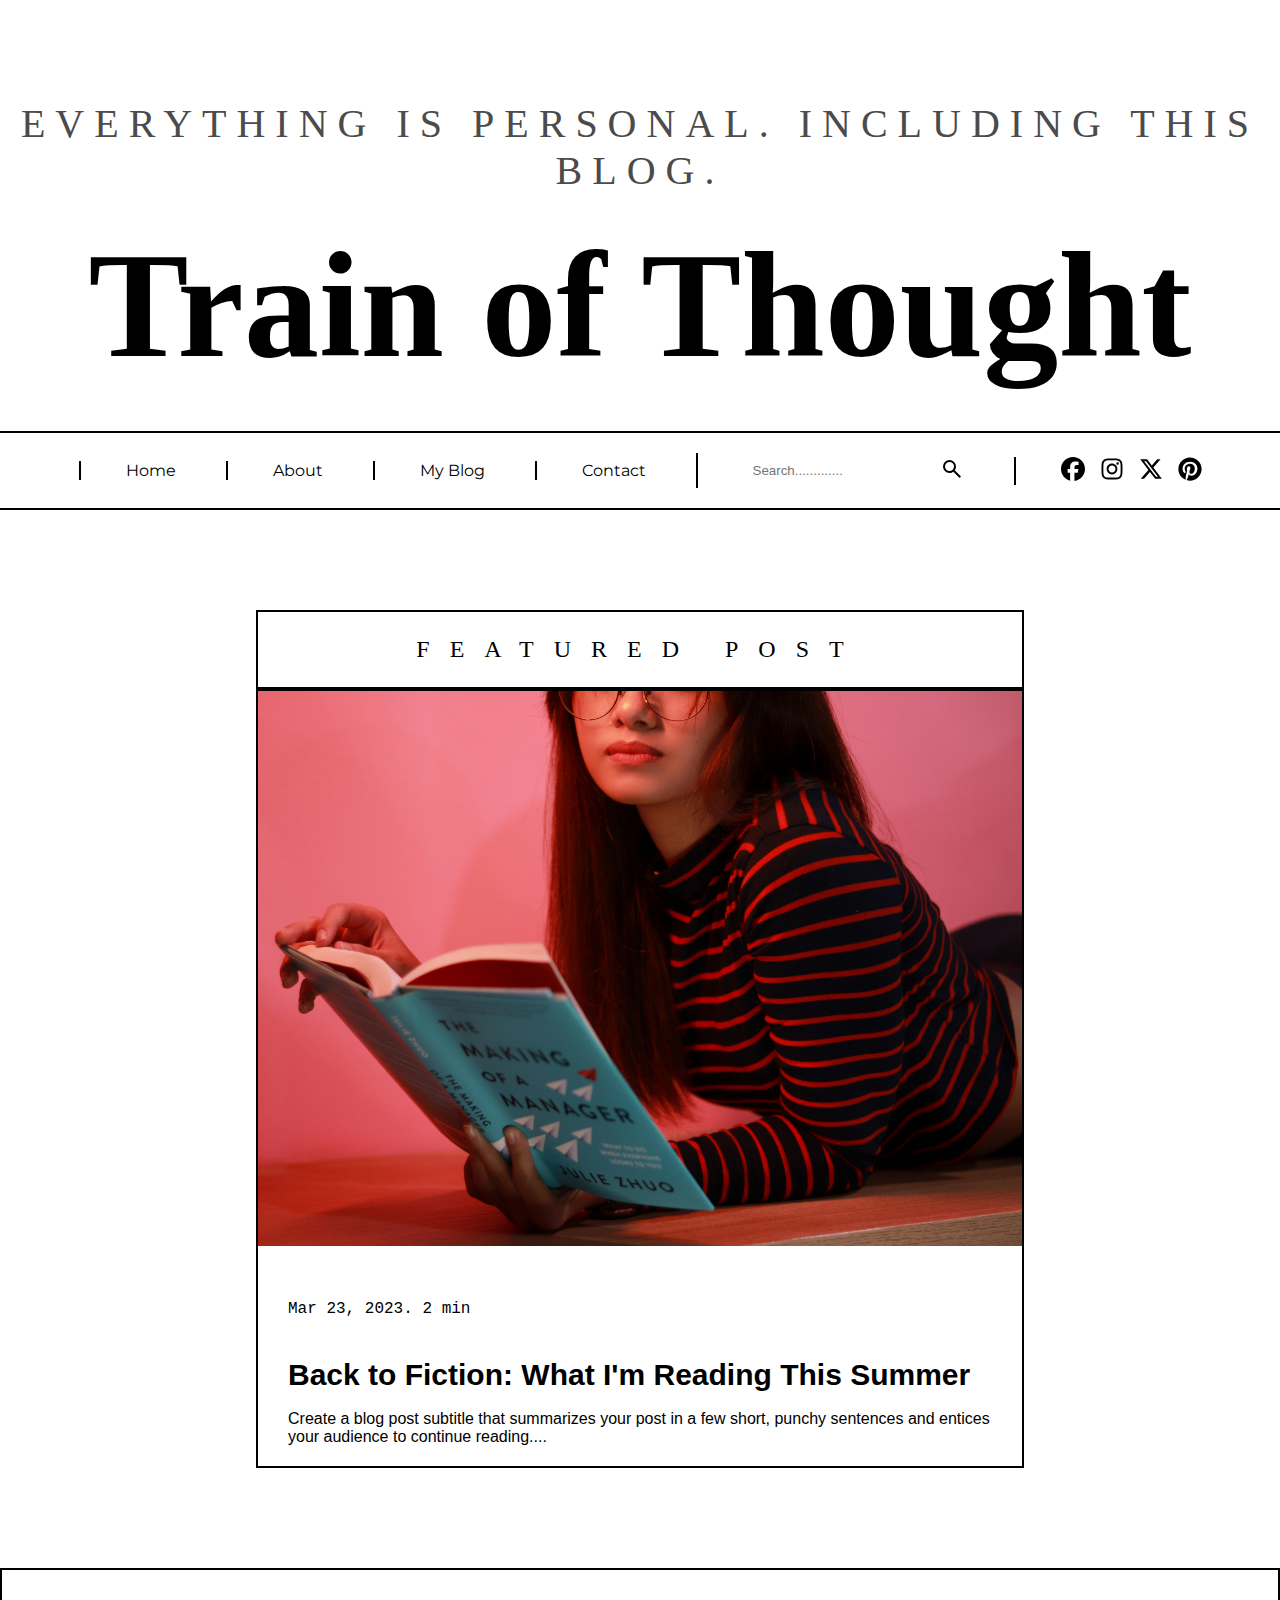
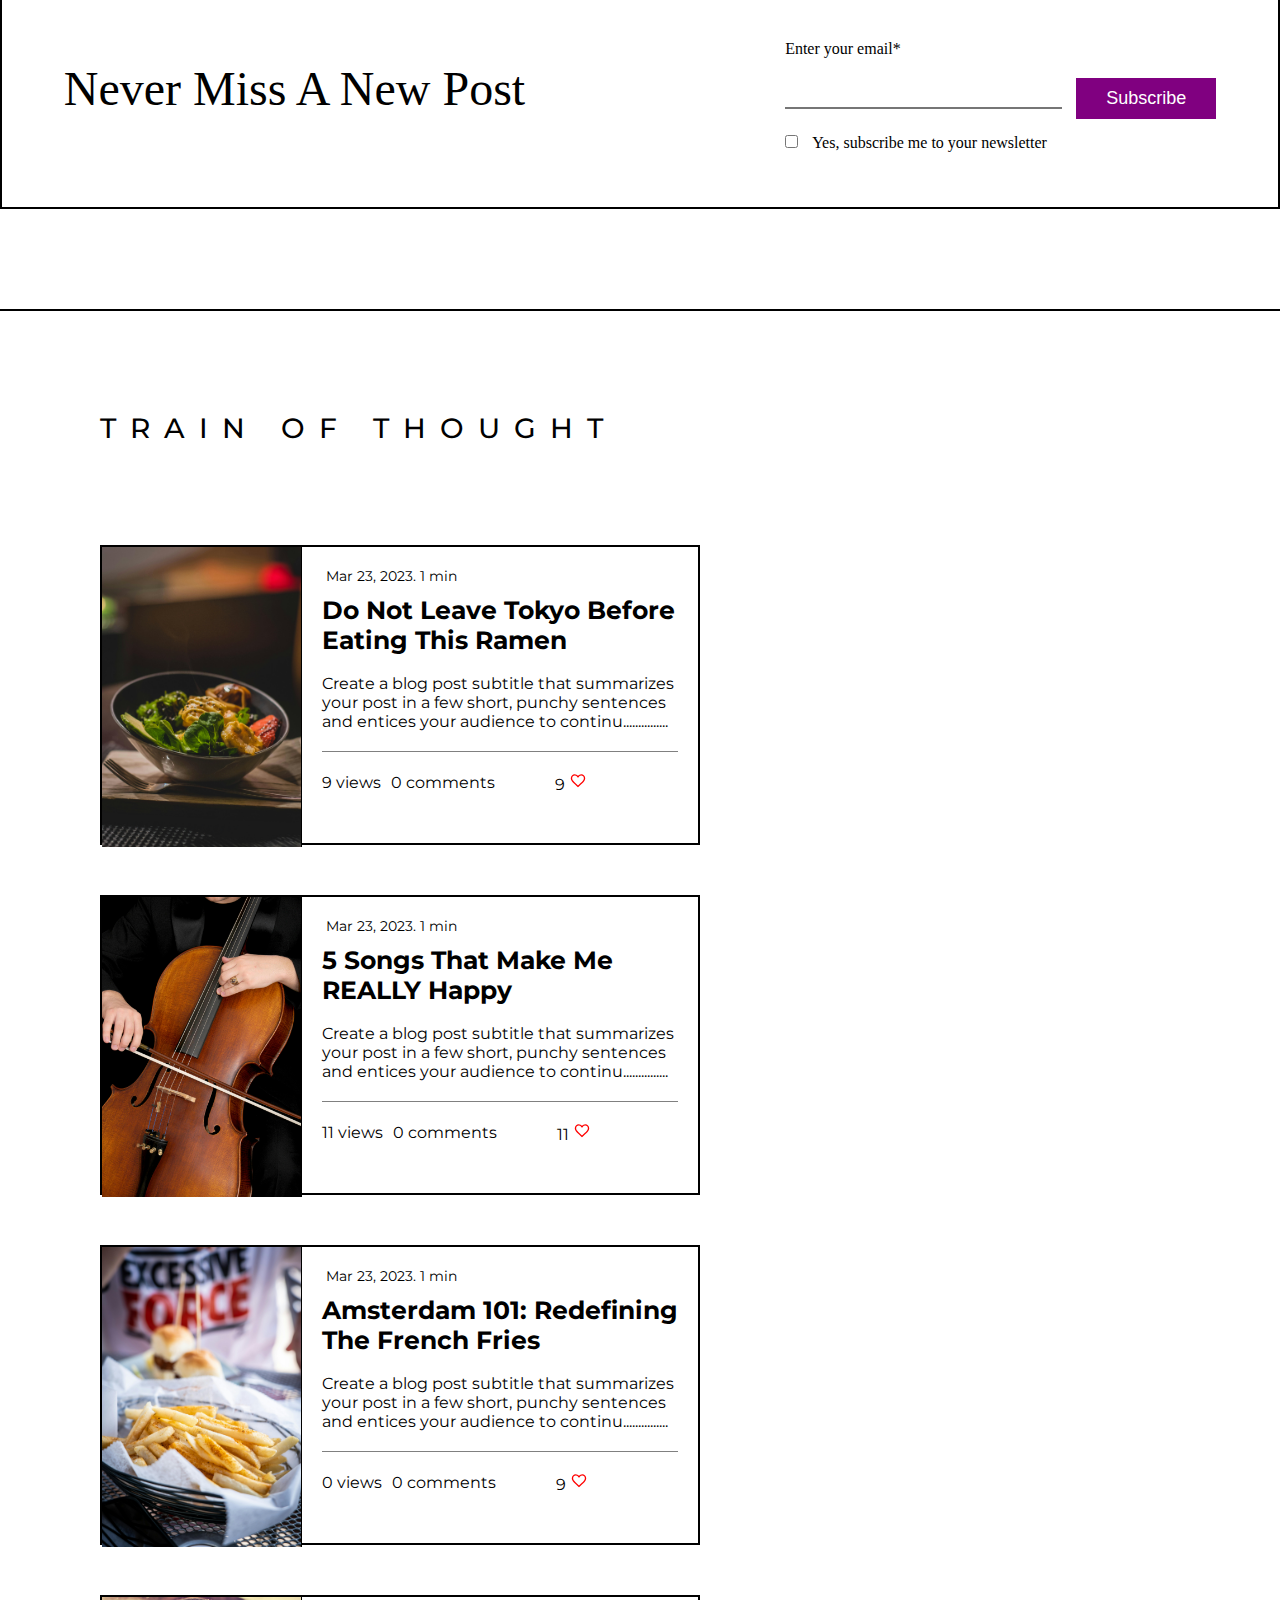
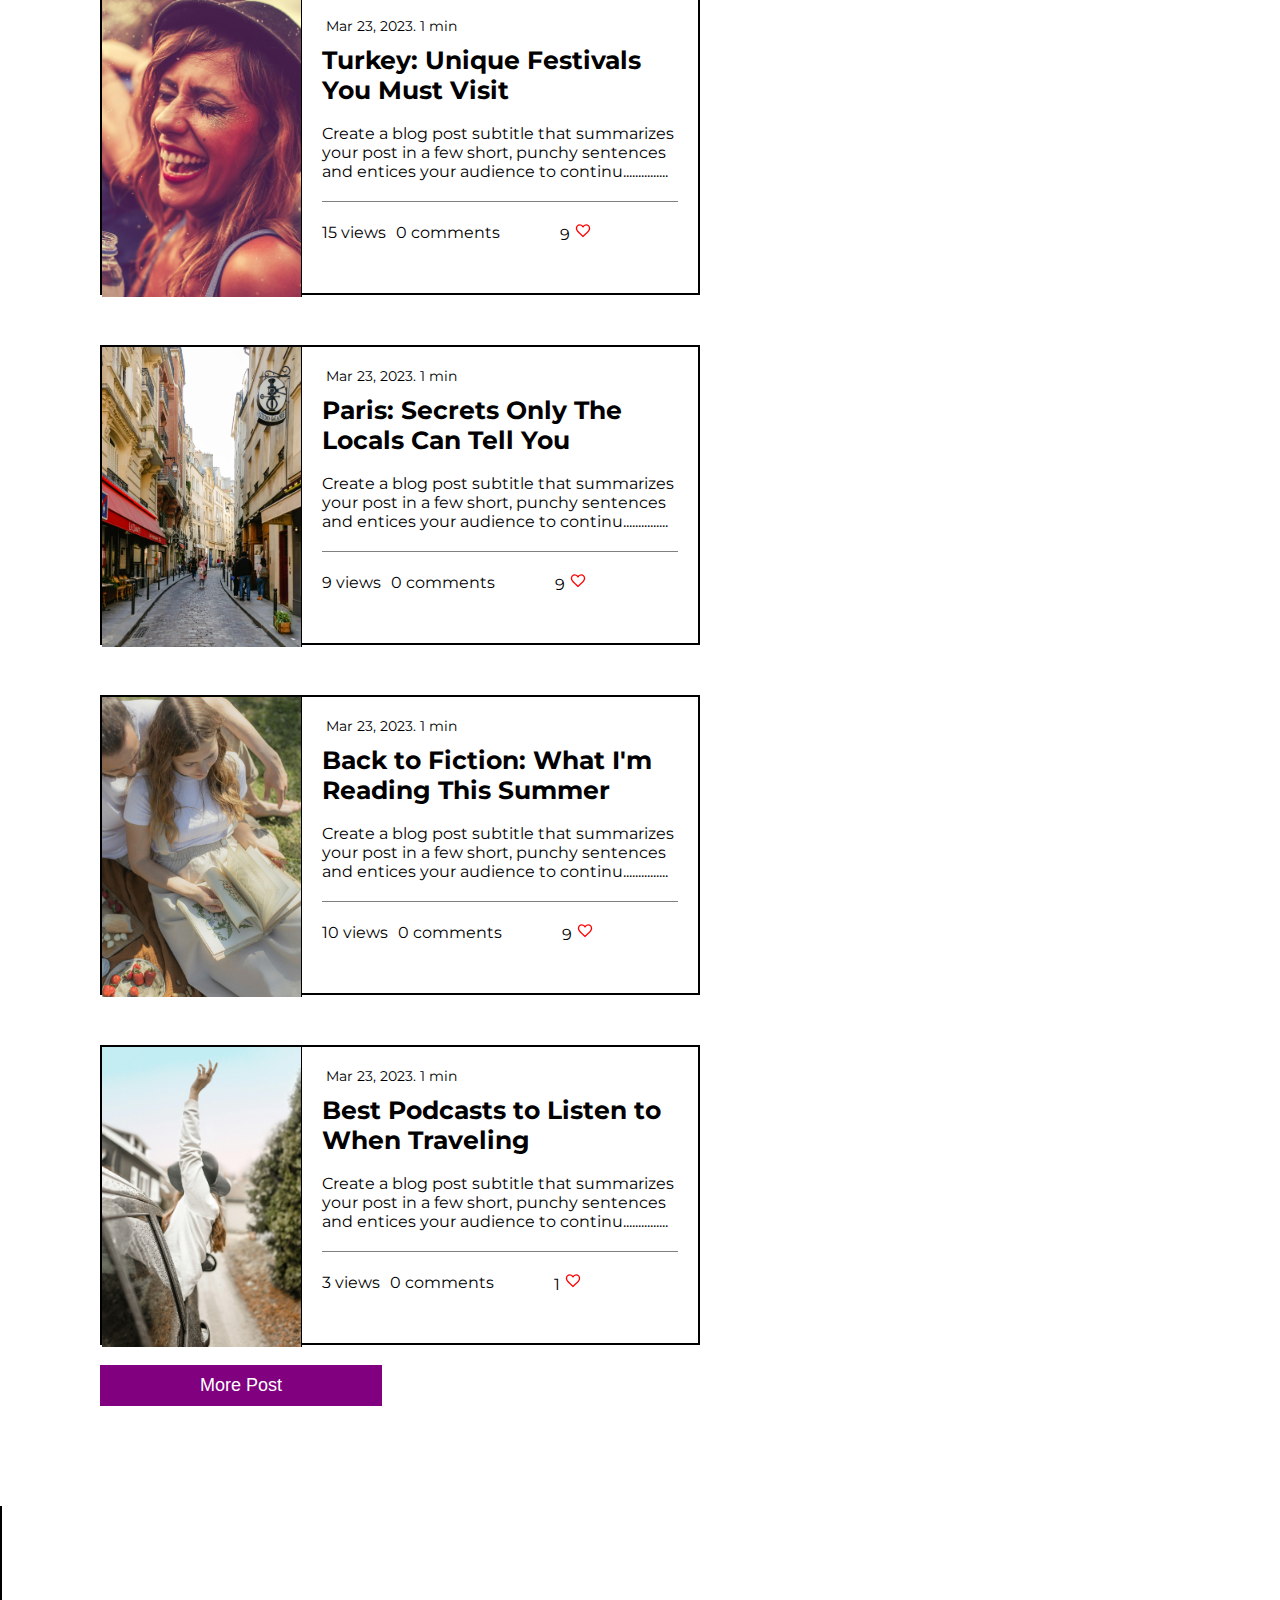
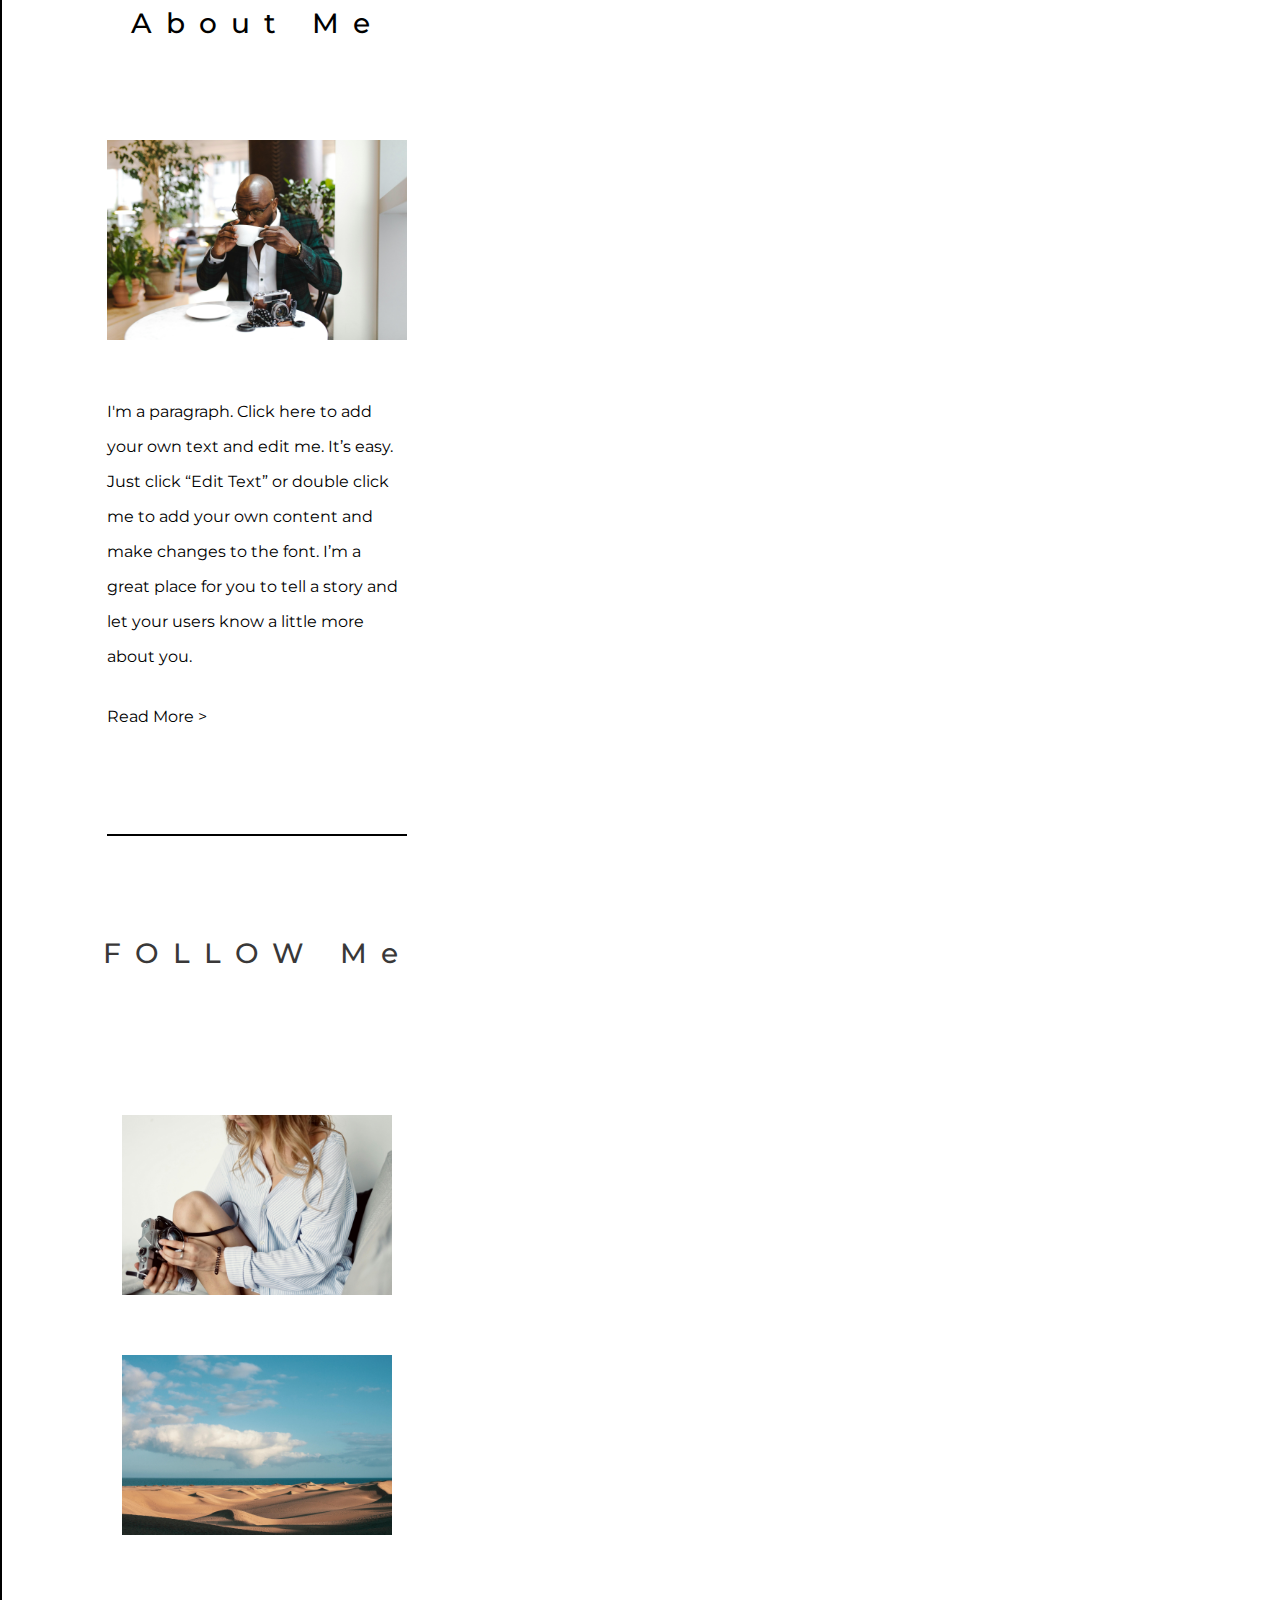
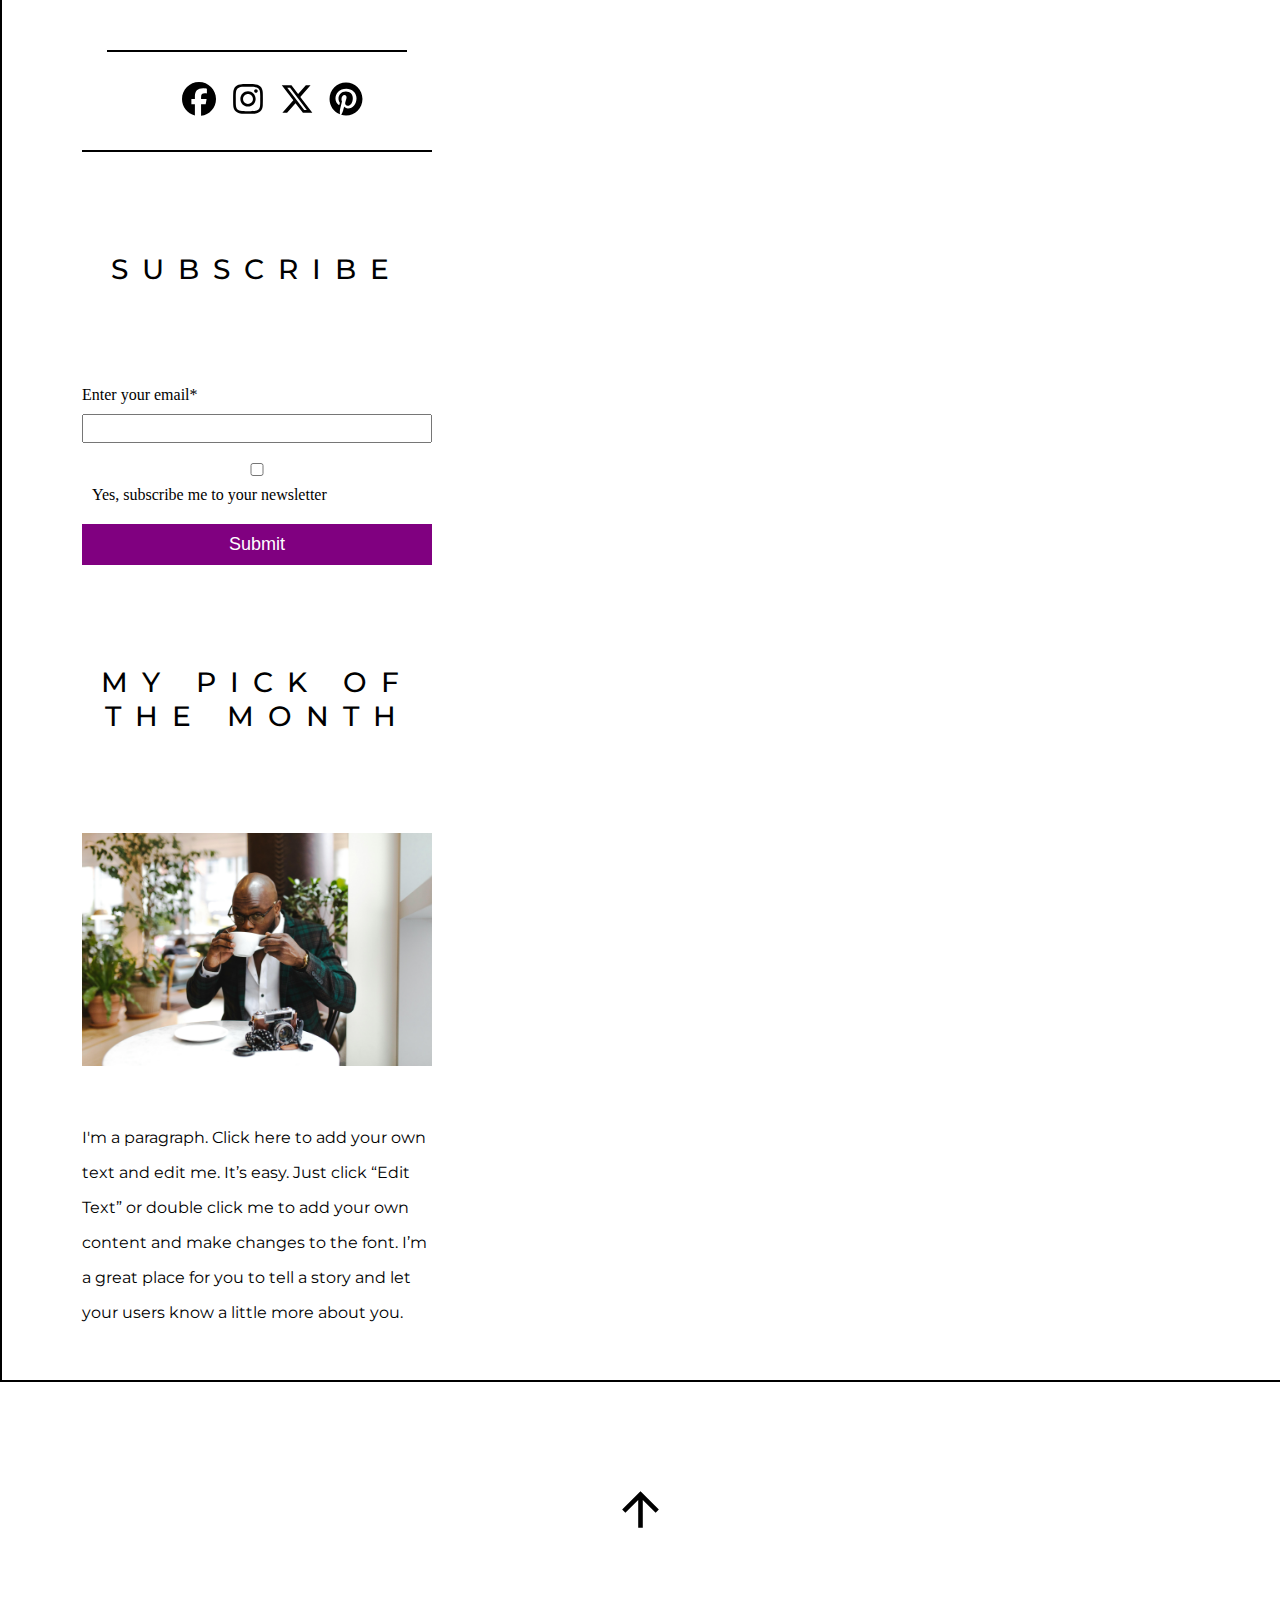
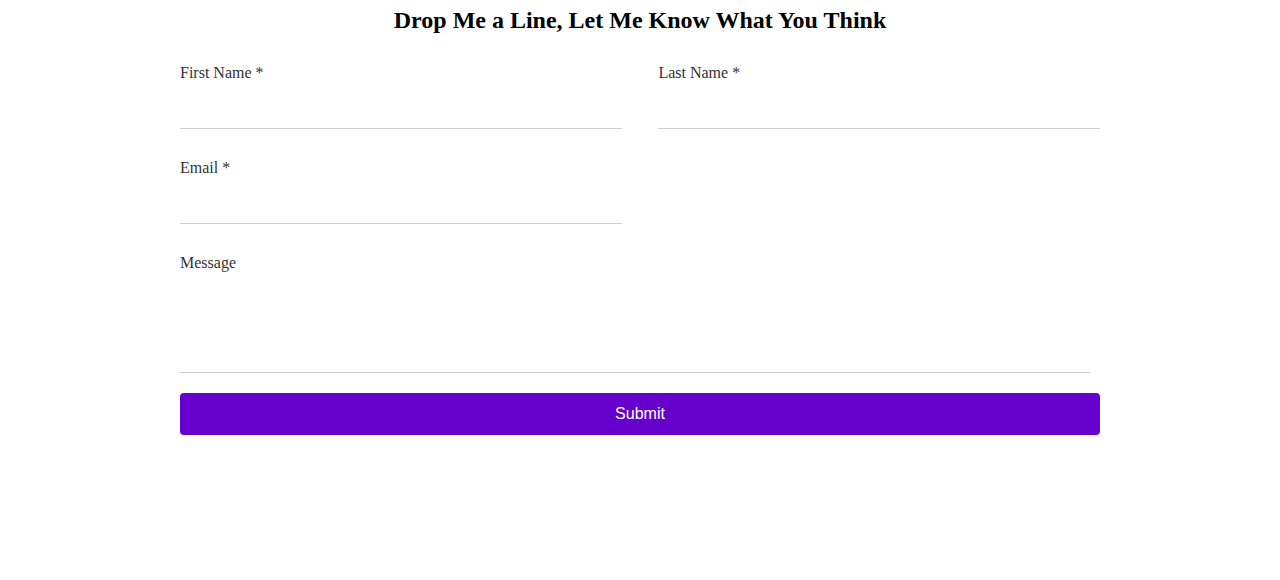
<file: index.html>
<!DOCTYPE html>
<html lang="en">
<head>
    <meta charset="UTF-8">
    <meta name="viewport" content="width=device-width, initial-scale=1.0">
    <link rel="stylesheet" href="https://cdnjs.cloudflare.com/ajax/libs/font-awesome/4.7.0/css/font-awesome.min.css">
    <link rel="stylesheet" href="https://fonts.googleapis.com/css2?family=Material+Symbols+Outlined:opsz,wght,FILL,GRAD@20..48,100..700,0..1,-50..200&icon_names=favorite" />
    <link rel="stylesheet" href="css/style.css">
    <link rel="stylesheet" href="mediaquary/mediaquary-index.css">
    <title>Home</title>
</head>
<body>
    <p id="header2">EVERYTHING IS PERSONAL. INCLUDING THIS BLOG.</p>
    <h1 id="header1">Train of Thought</h1>
    <nav>
        <ul id="nav-links">
            <li class="menu-btn" onclick="showsidebar()"><a href=""><img src="image/menu.svg" alt=""></a></li>
            <li  class="hideOnMobile"><a href="index.html">Home</a></li>
            <li  class="hideOnMobile"><a href="about.html">About</a></li>
            <li  class="hideOnMobile"><a href="blog.html">My Blog</a></li>
            <li  class="hideOnMobile"><a href="#contact-btn">Contact</a></li>
            <li class="search-box">
                <input type="search" name="option" id="option" placeholder="Search.............">
            <a href="" class="icon"><svg xmlns="http://www.w3.org/2000/svg" height="24px" viewBox="0 -960 960 960" width="24px" fill="#000"><path d="M784-120 532-372q-30 24-69 38t-83 14q-109 0-184.5-75.5T120-580q0-109 75.5-184.5T380-840q109 0 184.5 75.5T640-580q0 44-14 83t-38 69l252 252-56 56ZM380-400q75 0 127.5-52.5T560-580q0-75-52.5-127.5T380-760q-75 0-127.5 52.5T200-580q0 75 52.5 127.5T380-400Z"/></svg></a></li>
            <li class="social-nav">
                <i><a href="https://web.facebook.com/" target="_blank"><img src="image/facebook-brands-solid.svg" alt=""></a></i>
                <i><a href="https://www.instagram.com/"><img src="image/instagram-brands-solid.svg" alt=""></a></i>
                <i><a href="https://x.com/home"><img src="image/x-twitter-brands-solid.svg" alt=""></a></i>
                <i><a href="https://www.pinterest.com/"><img src="image/pinterest-brands-solid.svg" alt=""></a></i>
            </li>
        </ul>

        <ul class="sidebar">
            <li onclick="hidesidebar()"><a href=""><img src="image/close.svg" alt=""></a></li>
            <li><a href="index.html">Home</a></li>
            <li><a href="about.html">About</a></li>
            <li><a href="blog.html">My Blog</a></li>
            <li><a href="#contact-btn">Contact</a></li>
        </ul>

    </nav>

    <!--Section 1-->
    <div id="container" >
        <div class="post">FEATURED POST</div>
        <div class="container-content">
        <div class="image-container">
            <img src="image/book1.jpg" alt="">
        </div>
        <div class="text-container">
            <pre>Mar 23, 2023. 2 min</pre>
            <p><strong>Back to Fiction: What I'm Reading This Summer</strong><br><br>
                Create a blog post subtitle that summarizes your post in a few short, punchy sentences and entices your audience to continue reading....</p>
        </div>
        </div>
    </div>

    <!--Section 2-->
    <div id="container-contact">
        <div class="text">Never Miss A New Post</div>
        <div class="space"></div>
        <div id="cont">
            <label for="email-id">Enter your email*</label>
            <input type="email" name="email" id="email-id" required autocomplete="off">
            <button type="submit" class="subscribe">Subscribe</button>
            <label for="check-list"><input type="checkbox" name="check" id="check-list"> <span class="intext">Yes, subscribe me to your newsletter</span></label>
        </div>
    </div>
    <!--Section 3-->
    <div id="container-2">
        <div class="blog">
            <h2>TRAIN OF THOUGHT</h2>
            <div class="content-container">
                <div class="content-container-image">
                    <img src="image/food1.jpg" alt="">
                </div>
                <div class="content-container-text">
                    <pre> Mar 23, 2023. 1 min</pre>
                    <p>
                        <strong>Do Not Leave Tokyo Before Eating This Ramen</strong><br><br>
                        <span>Create a blog post subtitle that summarizes your post in a few short, punchy sentences and entices your audience to continu...............</span>
                        <div class="likes">
                            <div class="content-likes">
                                <p>9 views</p>
                                <p>0 comments</p>
                                <p id="l-icon">9 <i><img src="image/favourite.svg" alt=""></i></p>
                            </div>
                            </div>
                    </p>
                </div>
            </div>
            <div class="content-container">
                <div class="content-container-image">
                    <img src="image/music.jpg" alt="">
                </div>
                <div class="content-container-text">
                    <pre> Mar 23, 2023. 1 min</pre>
                    <p>
                        <strong>5 Songs That Make Me REALLY Happy</strong><br><br>
                        <span>Create a blog post subtitle that summarizes your post in a few short, punchy sentences and entices your audience to continu...............</span>
                    </p>
                    <div class="likes">
                    <div class="content-likes">
                        <p>11 views</p>
                        <p>0 comments</p>
                        <p id="l-icon">11 <i><img src="image/favourite.svg" alt=""></i></p>
                    </div>
                    </div>
                </div>
            </div>
            <div class="content-container">
                <div class="content-container-image">
                    <img src="image/fries.jpg" alt="">
                </div>
                <div class="content-container-text">
                    <pre> Mar 23, 2023. 1 min</pre>
                    <p>
                        <strong>Amsterdam 101: Redefining The French Fries</strong><br><br>
                        <span>Create a blog post subtitle that summarizes your post in a few short, punchy sentences and entices your audience to continu...............</span>
                    </p>
                    <div class="likes">
                    <div class="content-likes">
                        <p>0 views</p>
                        <p>0 comments</p>
                        <p id="l-icon">9 <i><img src="image/favourite.svg" alt=""></i></p>
                    </div>
                    </div>
                </div>
            </div>
            <div class="content-container">
                <div class="content-container-image">
                    <img src="image/festival.jpg" alt="">
                </div>
                <div class="content-container-text">
                    <pre class="date"> Mar 23, 2023. 1 min</pre>
                    <p>
                        <strong>Turkey: Unique Festivals You Must Visit</strong><br><br>
                        <span>Create a blog post subtitle that summarizes your post in a few short, punchy sentences and entices your audience to continu...............</span>
                    </p>
                    <div class="likes">
                    <div class="content-likes">
                        <p>15 views</p>
                        <p>0 comments</p>
                        <p id="l-icon">9 <i><img src="image/favourite.svg" alt=""></i></p>
                    </div>
                    </div>
                </div>
            </div>
            <div class="content-container">
                <div class="content-container-image">
                    <img src="image/paris.jpg" alt="">
                </div>
                <div class="content-container-text">
                    <pre> Mar 23, 2023. 1 min</pre>
                    <p>
                        <strong>Paris: Secrets Only The Locals Can Tell You</strong><br><br>
                        <span>Create a blog post subtitle that summarizes your post in a few short, punchy sentences and entices your audience to continu...............</span>
                    </p>
                    <div class="likes">
                    <div class="content-likes">
                        <p>9 views</p>
                        <p>0 comments</p>
                        <p id="l-icon">9 <i><img src="image/favourite.svg" alt=""></i></p>
                    </div>
                    </div>
                </div>
            </div>
            <div class="content-container">
                <div class="content-container-image">
                    <img src="image/reading.jpg" alt="">
                </div>
                <div class="content-container-text">
                    <pre> Mar 23, 2023. 1 min</pre>
                    <p>
                        <strong>Back to Fiction: What I'm Reading This Summer</strong><br><br>
                        <span>Create a blog post subtitle that summarizes your post in a few short, punchy sentences and entices your audience to continu...............</span>
                    </p>
                    <div class="likes">
                    <div class="content-likes">
                        <p>10 views</p>
                        <p>0 comments</p>
                        <p id="l-icon">9 <i><img src="image/favourite.svg" alt=""></i></p>
                    </div>
                    </div>
                </div>
            </div>
            <div class="content-container">
                <div class="content-container-image">
                    <img src="image/travel.jpg" alt="">
                </div>
                <div class="content-container-text">
                    <pre> Mar 23, 2023. 1 min</pre>
                    <p>
                        <strong>Best Podcasts to Listen to When Traveling</strong><br><br>
                        <span>Create a blog post subtitle that summarizes your post in a few short, punchy sentences and entices your audience to continu...............</span>
                    </p>
                    <div class="likes">
                    <div class="content-likes">
                        <p>3 views</p>
                        <p>0 comments</p>
                        <p id="l-icon">1 <i><img src="image/favourite.svg" alt=""></i></p>
                    </div>
                    </div>
                </div>
            </div>
            <button type="button" class="mpost" onclick="window.location.href='blog.html'">More Post</button>
        </div>
        <!--side bar-->
        <div class="about_info">
            <h2>About Me</h2>

            <div class="about">
                <div class="about_image">
                    <img src="image/author.jpg" alt="">
                </div>
                <div class="about_text">
                    I'm a paragraph. Click here to add your own text and edit me. It’s easy. Just click “Edit Text” or double click me to add your own content and make changes to the font. I’m a great place for you to tell a story and let your users know a little more about you.
                    <a href="">Read More ></a>
                </div>
            </div>
            <h2 style="color: rgb(57, 56, 56);">FOLLOW Me</h2>
            <div class="gallary-container">
                <div class="gallary">
                    <div class="gallary-image">
                        <img src="image/pic1.jpg" alt="">
                        <div class="image-content">
                            <p>@vic_txry</p>
                            <p>@software developer</p>
                            <p>@VIKI.com</p>
                        </div>
                    </div>
                    <div class="gallary-image">
                        <img src="image/land.jpg" alt="">
                        <div class="image-content">
                            <p>@vic_txry</p>
                            <p>@software developer</p>
                            <p>@VIKI.com</p>
                        </div>
                    </div> 
            </div>
            </div>
            <div class="social-nav-2">
                <i><a href="https://web.facebook.com/" target="_blank"><img src="image/facebook-brands-solid.svg" alt=""></a></i>
                <i><a href="https://www.instagram.com/"><img src="image/instagram-brands-solid.svg" alt=""></a></i>
                <i><a href="https://x.com/home"><img src="image/x-twitter-brands-solid.svg" alt=""></a></i>
                <i><a href="https://www.pinterest.com/"><img src="image/pinterest-brands-solid.svg" alt=""></a></i>
            </div>
            <h2 id="subs">SUBSCRIBE</h2>
            <div class="form">
                <label for="email">Enter your email*</label>
                <input type="email" name="email" id="email" autocomplete="off">
                <label for="check"><input type="checkbox" name="check" id="check"> <span class="intext">Yes, subscribe me to your newsletter</span></label>
                <button type="submit" class="submit">Submit</button>
            </div>

            <h2 class="pick">MY PICK
                OF THE MONTH</h2>

            <div class="about-1">
                <div class="about_image">
                    <img src="image/author.jpg" alt="">
                </div>
                <div class="about_text text_1">
                    I'm a paragraph. Click here to add your own text and edit me. It’s easy. Just click “Edit Text” or double click me to add your own content and make changes to the font. I’m a great place for you to tell a story and let your users know a little more about you.
                </div>
            </div>

        </div>
    </div>
    <div id="contact-btn">
        <a href="#nav-links"><img src="image/arrow.svg" alt=""></a>
        <div class="contact-content">
            <h2>Drop Me a Line, Let Me Know What You Think</h2>
            <form action="">
                <form action="#" method="post">
                    <div class="form-row">
                        <div class="form-group">
                            <label for="firstName">First Name *</label>
                            <input type="text" id="firstName" name="firstName" required autocomplete="given-name">
                        </div>
                        <div class="form-group">
                            <label for="lastName">Last Name *</label>
                            <input type="text" id="lastName" name="lastName" required autocomplete="family-name">
                        </div>
                    </div>
                    <div class="form-group" id="text-email">
                        <label for="email">Email *</label>
                        <input type="email" id="email" name="email" required autocomplete="off">
                    </div>
                    <div class="form-group">
                        <label for="message">Message</label>
                        <textarea id="message" name="message" rows="4"></textarea>
                    </div>
                    <button type="submit" class="submit-btn">Submit</button>
                </form>
            </form>
        </div>
    </div>
    <script src="index.js">
    </script>
</body>
</html>
</file>
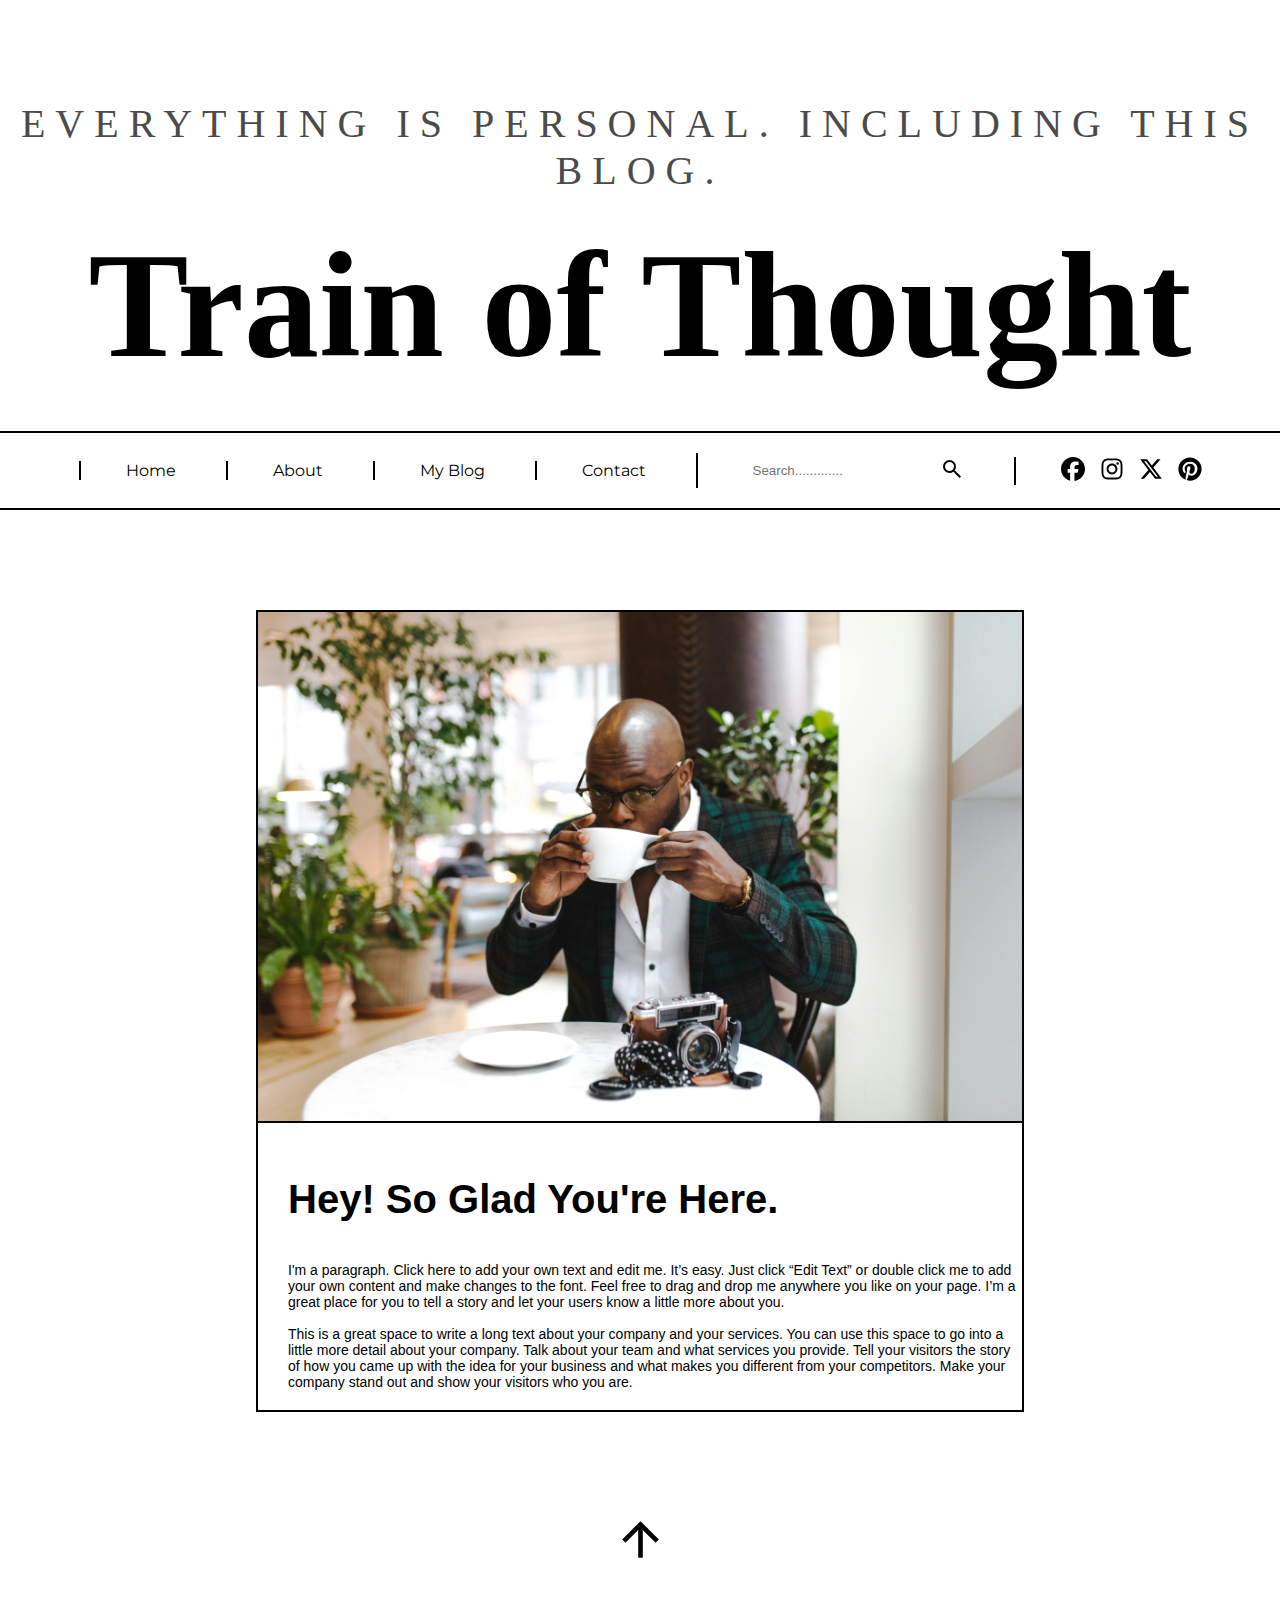
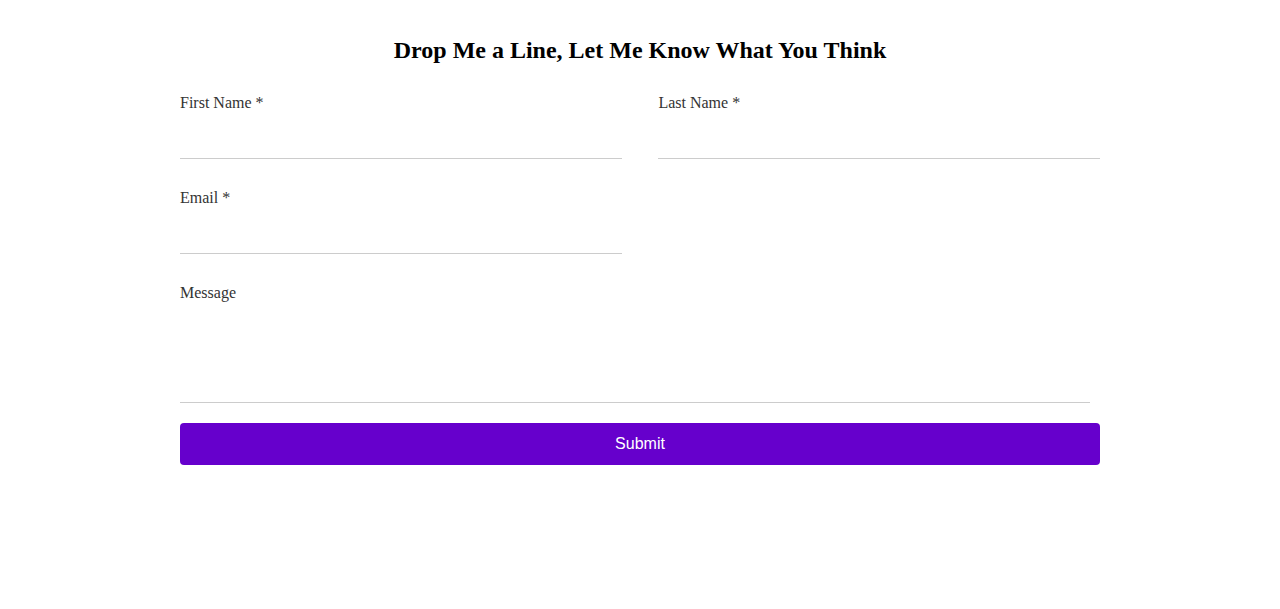
<file: about.html>
<!DOCTYPE html>
<html lang="en">
<head>
    <meta charset="UTF-8">
    <meta name="viewport" content="width=device-width, initial-scale=1.0">
    <link rel="stylesheet" href="https://cdnjs.cloudflare.com/ajax/libs/font-awesome/4.7.0/css/font-awesome.min.css">
    <link rel="stylesheet" href="https://fonts.googleapis.com/css2?family=Material+Symbols+Outlined:opsz,wght,FILL,GRAD@20..48,100..700,0..1,-50..200&icon_names=favorite" />
    <link rel="stylesheet" href="css/about.css">
    <link rel="stylesheet" href="mediaquary/mediaquary-index.css">
    <title>About</title>
</head>
<body>
    <p id="header2">EVERYTHING IS PERSONAL. INCLUDING THIS BLOG.</p>
    <h1 id="header1">Train of Thought</h1>
    <nav>
        <ul id="nav-links">
            <li class="menu-btn"onclick="showsidebar()"><a href=""><img src="image/menu.svg" alt=""></a></li>
            <li  class="hideOnMobile"><a href="index.html">Home</a></li>
            <li  class="hideOnMobile"><a href="about.html">About</a></li>
            <li  class="hideOnMobile"><a href="blog.html">My Blog</a></li>
            <li  class="hideOnMobile"><a href="#contact-btn">Contact</a></li>
            <li class="search-box">
                <input type="search" name="option" id="option" placeholder="Search.............">
            <a href="" class="icon"><svg xmlns="http://www.w3.org/2000/svg" height="24px" viewBox="0 -960 960 960" width="24px" fill="#000"><path d="M784-120 532-372q-30 24-69 38t-83 14q-109 0-184.5-75.5T120-580q0-109 75.5-184.5T380-840q109 0 184.5 75.5T640-580q0 44-14 83t-38 69l252 252-56 56ZM380-400q75 0 127.5-52.5T560-580q0-75-52.5-127.5T380-760q-75 0-127.5 52.5T200-580q0 75 52.5 127.5T380-400Z"/></svg></a></li>
            <li class="social-nav">
                <i><a href="https://web.facebook.com/" target="_blank"><img src="image/facebook-brands-solid.svg" alt=""></a></i>
                <i><a href="https://www.instagram.com/"><img src="image/instagram-brands-solid.svg" alt=""></a></i>
                <i><a href="https://x.com/home"><img src="image/x-twitter-brands-solid.svg" alt=""></a></i>
                <i><a href="https://www.pinterest.com/"><img src="image/pinterest-brands-solid.svg" alt=""></a></i>
            </li>
        </ul>

        <ul class="sidebar">
            <li onclick="hidesidebar()"><a href=""><img src="image/close.svg" alt=""></a></li>
            <li><a href="index.html">Home</a></li>
            <li><a href="about.html">About</a></li>
            <li><a href="blog.html">My Blog</a></li>
            <li><a href="#contact-btn">Contact</a></li>
        </ul>

    </nav>
    <!---- FR BLOG
    <section class="sub-header">
        <a href="">All Post</a>
        <a href="">Travel</a>
        <a href="">My Top 5</a>
        <a href="">Art & Culture</a>
    </section>-->

    <!--Section 1-->
    <div id="container" >
        <div class="container-content">
        <div class="image-container">
            <img src="image/author.jpg" alt="">
        </div>
        <div class="text-container">
            <h1>Hey! So Glad You're Here.</h1>
            <p>I'm a paragraph. Click here to add your own text and edit me. It’s easy. Just click “Edit Text” or double click me to add your own content and make changes to the font. Feel free to drag and drop me anywhere you like on your page. I’m a great place for you to tell a story and let your users know a little more about you. <br><br>
                
            This is a great space to write a long text about your company and your services. You can use this space to go into a little more detail about your company. Talk about your team and what services you provide. Tell your visitors the story of how you came up with the idea for your business and what makes you different from your competitors. Make your company stand out and show your visitors who you are.</p>
        </div>
        </div>
    </div>
    <div id="contact-btn">
        <a href="#nav-links"><img src="image/arrow.svg" alt=""></a>
        <div class="contact-content">
            <h2>Drop Me a Line, Let Me Know What You Think</h2>
            <form action="">
                <form action="#" method="post">
                    <div class="form-row">
                        <div class="form-group">
                            <label for="firstName">First Name *</label>
                            <input type="text" id="firstName" name="firstName" required>
                        </div>
                        <div class="form-group">
                            <label for="lastName">Last Name *</label>
                            <input type="text" id="lastName" name="lastName" required>
                        </div>
                    </div>
                    <div class="form-group" id="text-email">
                        <label for="email">Email *</label>
                        <input type="email" id="email" name="email" required>
                    </div>
                    <div class="form-group">
                        <label for="message">Message</label>
                        <textarea id="message" name="message" rows="4"></textarea>
                    </div>
                    <button type="submit" class="submit-btn">Submit</button>
                </form>
            </form>
        </div>
    </div>
    <script src="index.js">
    </script>
</body>
</html>
</file>
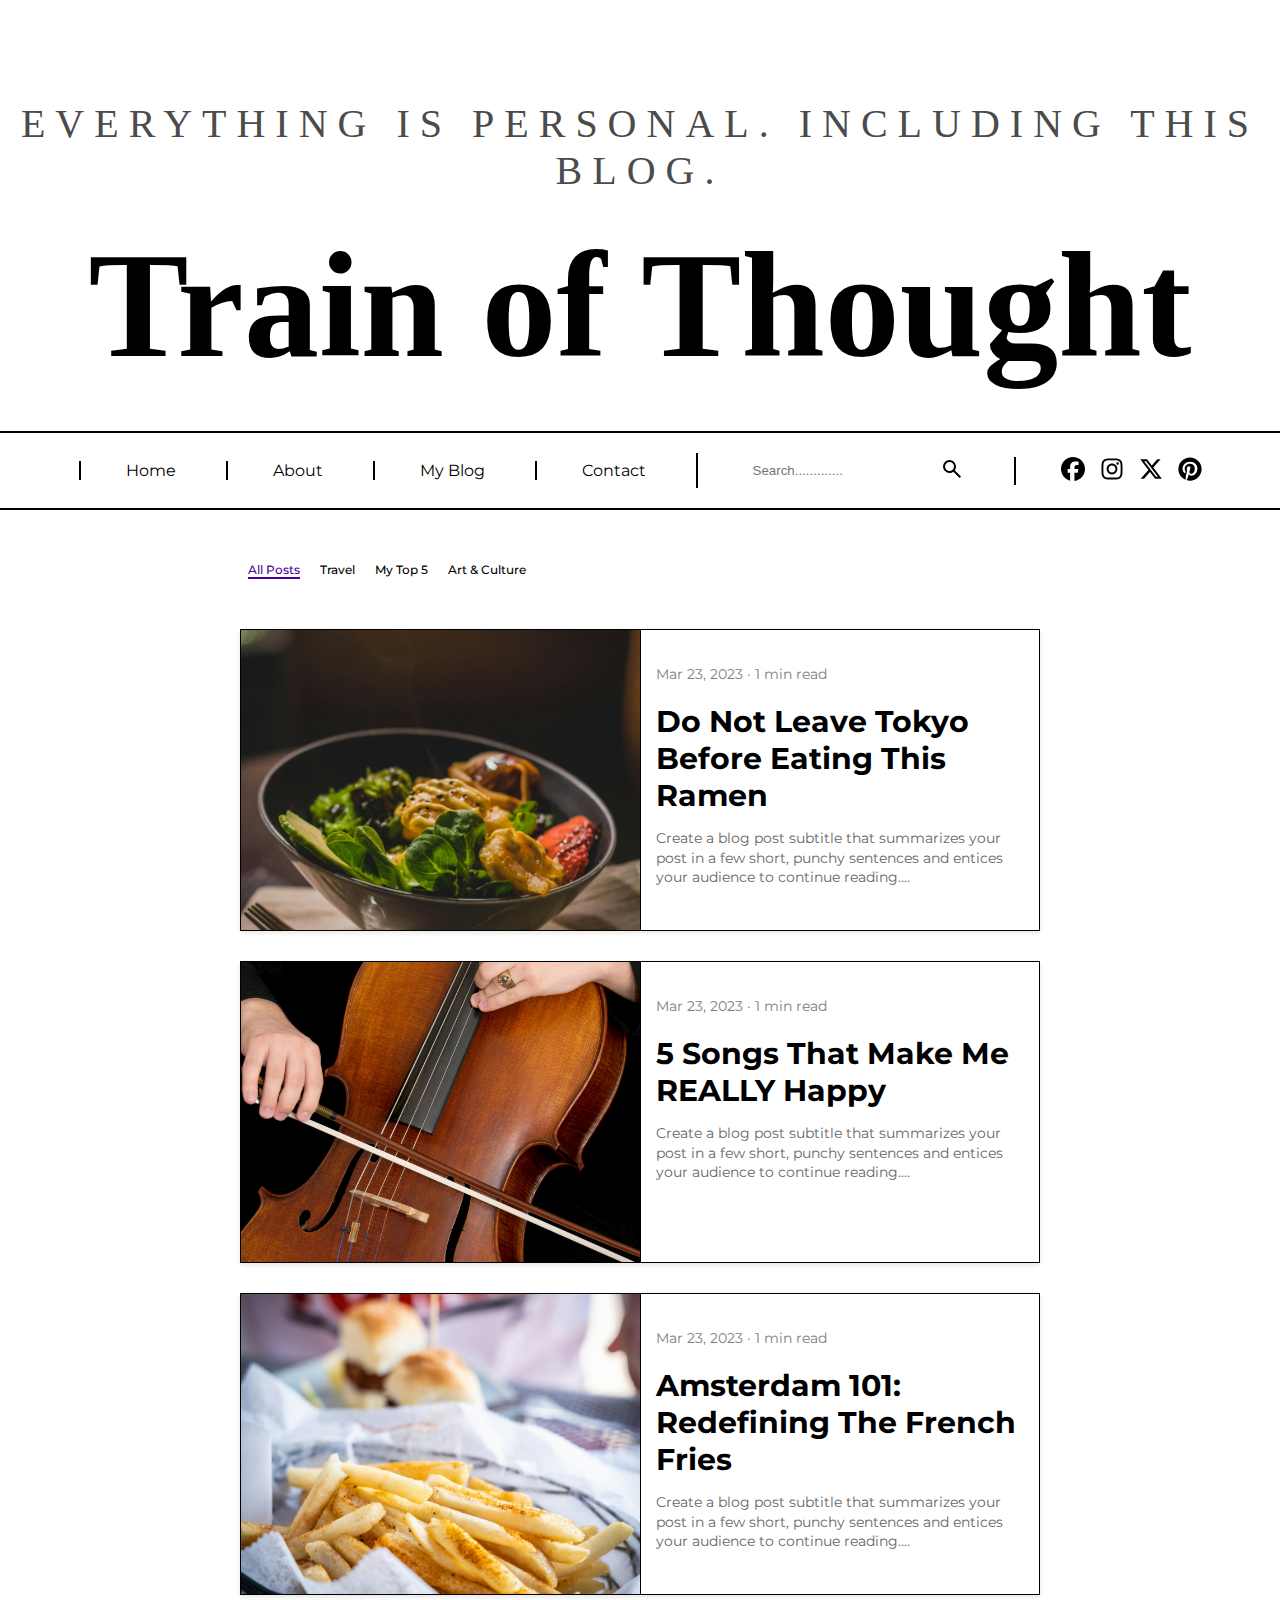
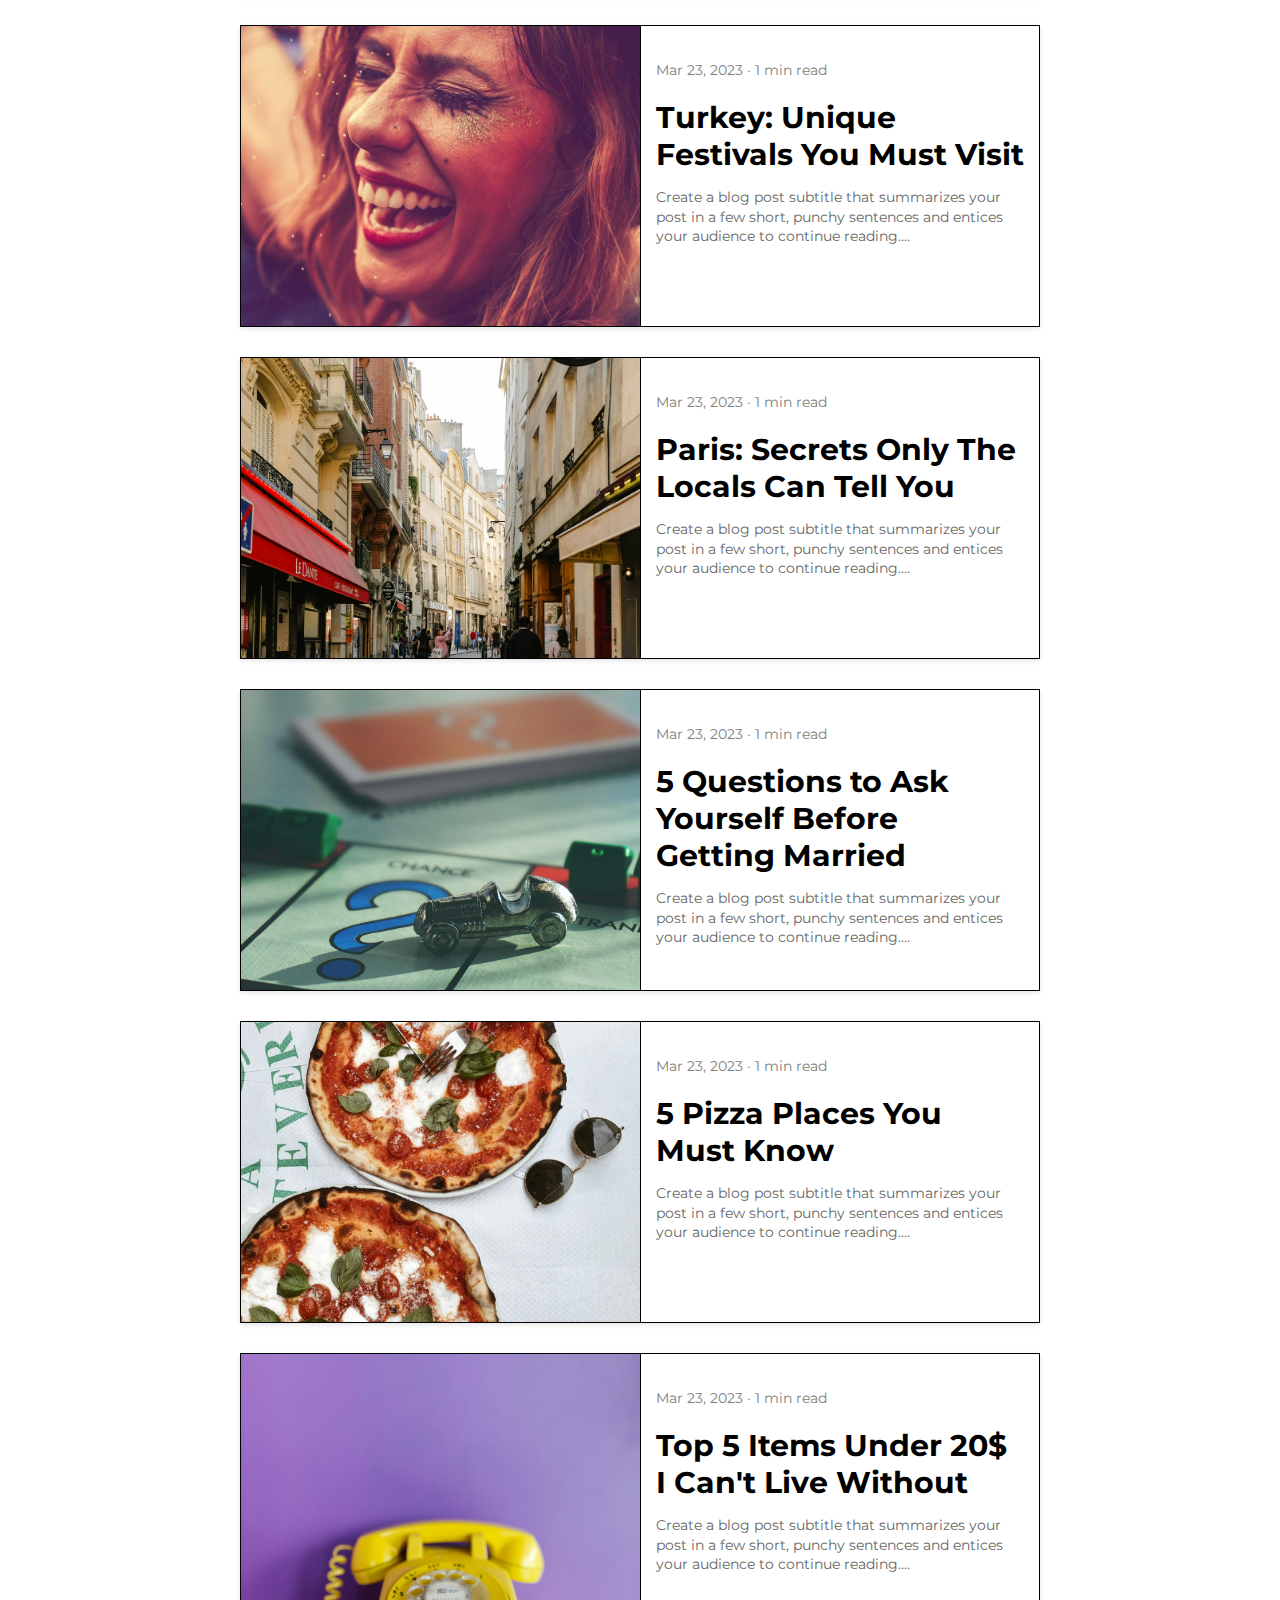
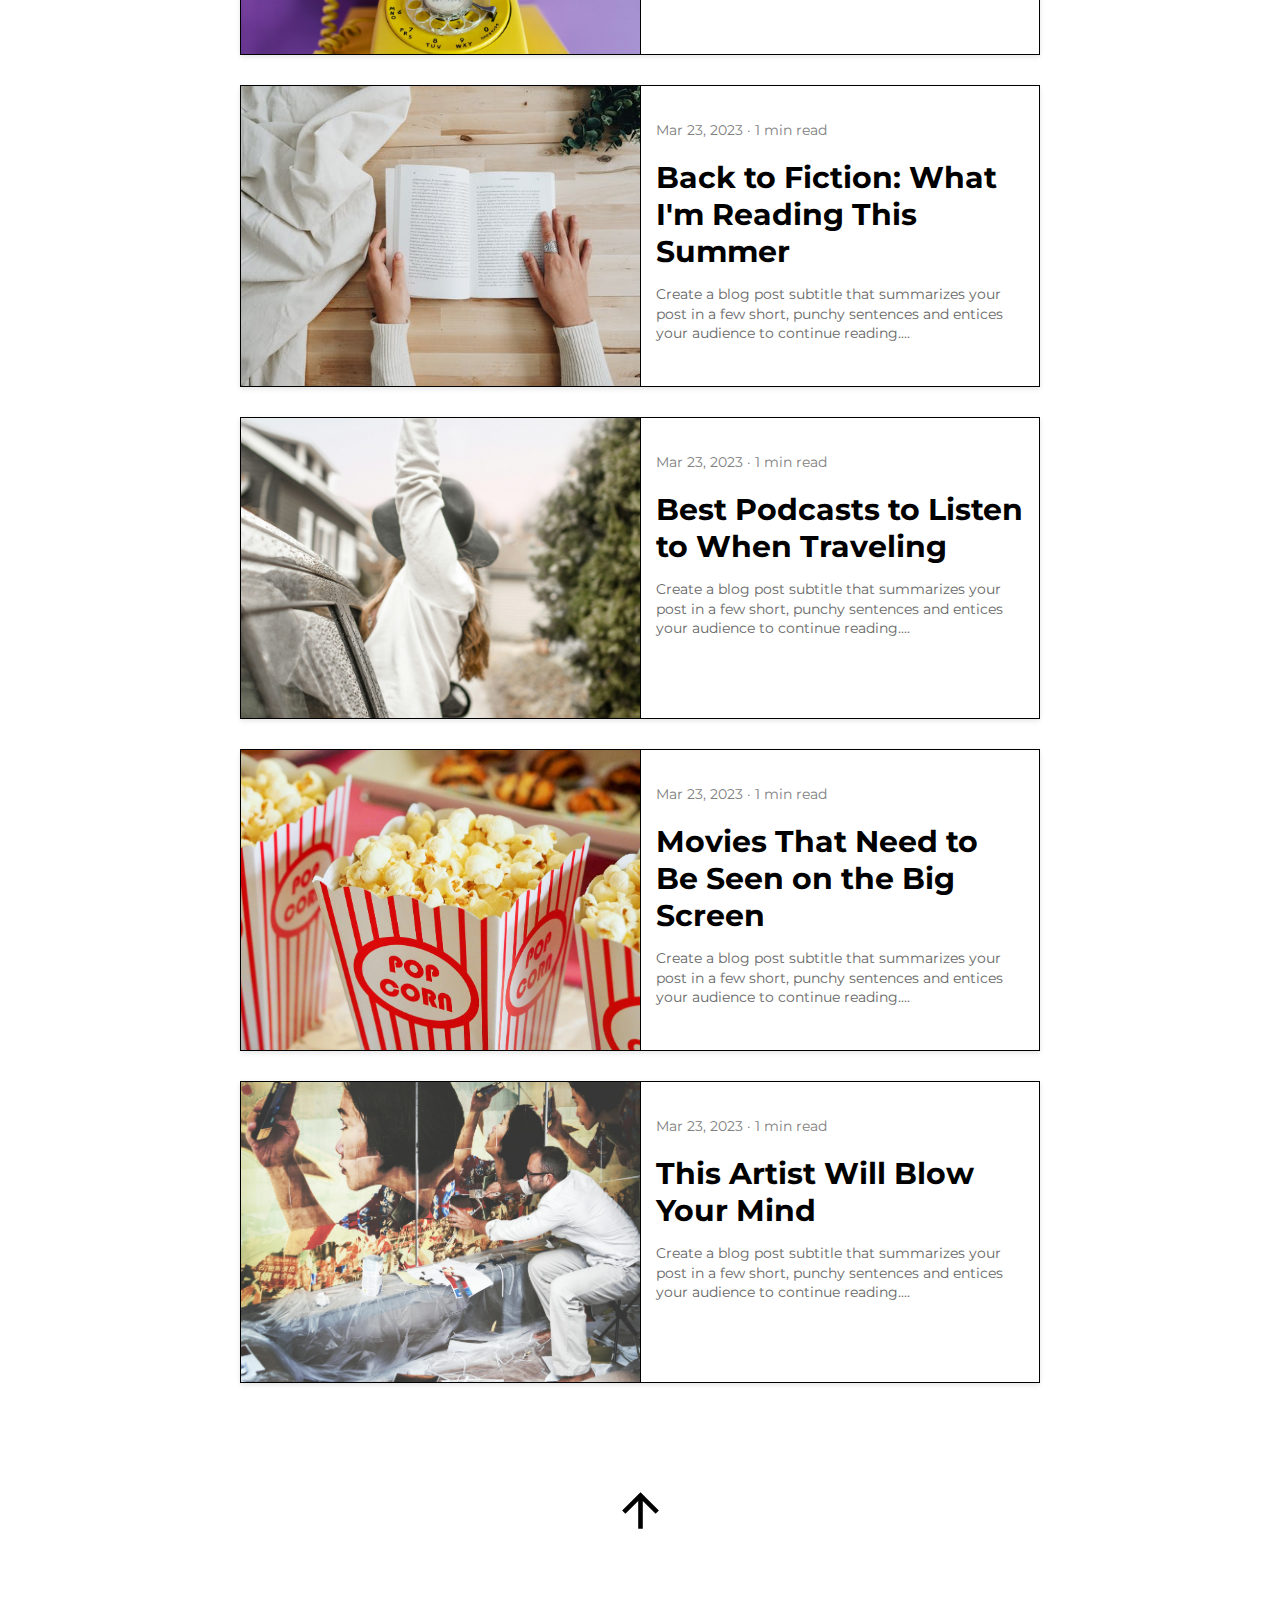
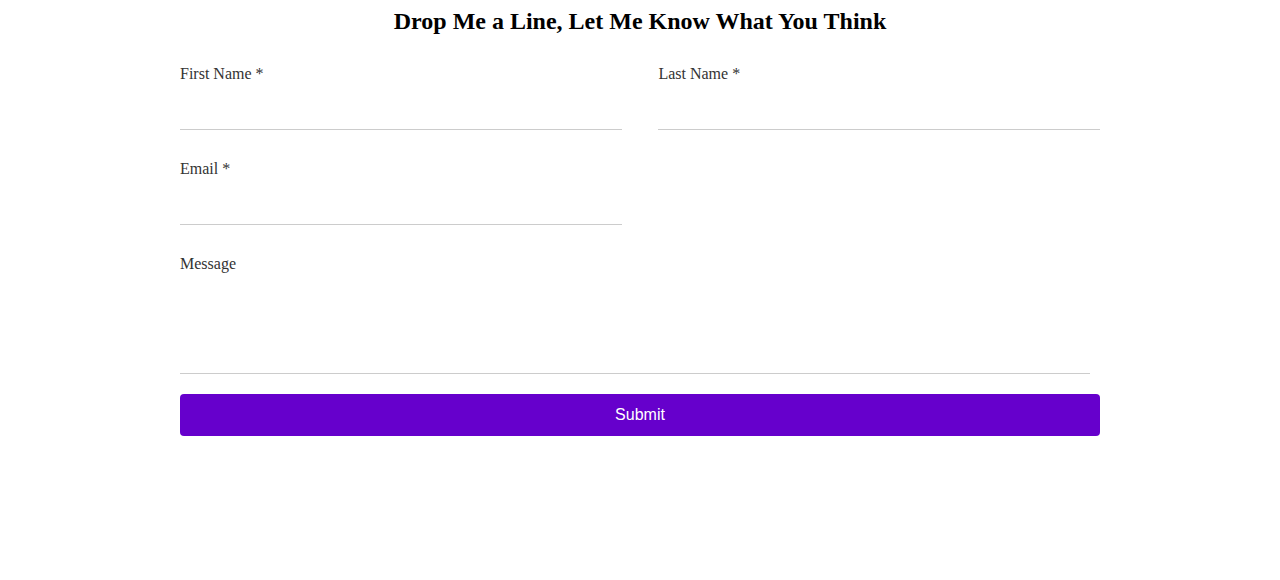
<file: blog.html>
<!DOCTYPE html>
<html lang="en">
<head>
    <meta charset="UTF-8">
    <meta name="viewport" content="width=device-width, initial-scale=1.0">
    <link rel="stylesheet" href="https://cdnjs.cloudflare.com/ajax/libs/font-awesome/4.7.0/css/font-awesome.min.css">
    <link rel="stylesheet" href="https://fonts.googleapis.com/css2?family=Material+Symbols+Outlined:opsz,wght,FILL,GRAD@20..48,100..700,0..1,-50..200&icon_names=favorite" />
    <link rel="stylesheet" href="css/blog.css">
    <link rel="stylesheet" href="mediaquary/mediaquary-index.css">
    <title>Blog</title>
</head>
<body>
    <p id="header2">EVERYTHING IS PERSONAL. INCLUDING THIS BLOG.</p>
    <h1 id="header1">Train of Thought</h1>
    <nav>
        <ul id="nav-links">
            <li class="menu-btn"onclick="showsidebar()"><a href=""><img src="image/menu.svg" alt=""></a></li>
            <li  class="hideOnMobile"><a href="index.html">Home</a></li>
            <li  class="hideOnMobile"><a href="about.html">About</a></li>
            <li  class="hideOnMobile"><a href="blog.html">My Blog</a></li>
            <li  class="hideOnMobile"><a href="index.html#contact-btn">Contact</a></li>
            <li class="search-box">
                <input type="search" name="option" id="option" placeholder="Search.............">
            <a href="" class="icon"><svg xmlns="http://www.w3.org/2000/svg" height="24px" viewBox="0 -960 960 960" width="24px" fill="#000"><path d="M784-120 532-372q-30 24-69 38t-83 14q-109 0-184.5-75.5T120-580q0-109 75.5-184.5T380-840q109 0 184.5 75.5T640-580q0 44-14 83t-38 69l252 252-56 56ZM380-400q75 0 127.5-52.5T560-580q0-75-52.5-127.5T380-760q-75 0-127.5 52.5T200-580q0 75 52.5 127.5T380-400Z"/></svg></a></li>
            <li class="social-nav">
                <i><a href="https://web.facebook.com/" target="_blank"><img src="image/facebook-brands-solid.svg" alt=""></a></i>
                <i><a href="https://www.instagram.com/"><img src="image/instagram-brands-solid.svg" alt=""></a></i>
                <i><a href="https://x.com/home"><img src="image/x-twitter-brands-solid.svg" alt=""></a></i>
                <i><a href="https://www.pinterest.com/"><img src="image/pinterest-brands-solid.svg" alt=""></a></i>
            </li>
        </ul>

        <ul class="sidebar">
            <li onclick="hidesidebar()"><a href=""><img src="image/close.svg" alt=""></a></li>
            <li><a href="index.html">Home</a></li>
            <li><a href="about.html">About</a></li>
            <li><a href="blog.html">My Blog</a></li>
            <li><a href="#contact-btn">Contact</a></li>
        </ul>

    </nav>
    <section class="portfolio" id="portfolio">
              <div class="por-container">
                  <div class="row">
                      <div class="filter-buttons">
                          <ul id="filter-btns">
                              <li class="active" data-target="all">All Posts</li>
                              <li data-target="Travel">Travel</li>
                              <li data-target="Top5">My Top 5</li>
                              <li data-target="A&C">Art & Culture</li>
                          </ul>
                      </div>
                  </div>
                  <div class="row">
                      <div class="portfolio-gallery">
       
                          <div class="item" data-id="Travel">
                              <div class="inner">
                                <div class="card">
                                <img src="image/food1.jpg" alt="Ramen Image">
                                <div class="card-content">
                                 <div class="date">Mar 23, 2023 · 1 min read</div>
                                <div class="title">Do Not Leave Tokyo Before Eating This Ramen</div>
                                <div class="subtitle">Create a blog post subtitle that summarizes your post in a few short, punchy sentences and entices your audience to continue reading....</div>
                             </div>
                            </div>
                              </div>
                          </div>

                          <div class="item" data-id="Top5">
                            <div class="inner">
                                <div class="card">
                                    <img src="image/music.jpg" alt="i">
                                    <div class="card-content">
                                        <div class="date">Mar 23, 2023 · 1 min read</div>
                                        <div class="title">5 Songs That Make Me REALLY Happy</div>
                                        <div class="subtitle">Create a blog post subtitle that summarizes your post in a few short, punchy sentences and entices your audience to continue reading....</div>
                                    </div>
                                </div>
                            </div>
                        </div>
       
                          <div class="item" data-id="Travel">
                              <div class="inner">
                                <div class="card">
                                    <img src="image/fries.jpg" alt="Ramen Image">
                                    <div class="card-content">
                                        <div class="date">Mar 23, 2023 · 1 min read</div>
                                        <div class="title">Amsterdam 101: Redefining The French Fries</div>
                                        <div class="subtitle">Create a blog post subtitle that summarizes your post in a few short, punchy sentences and entices your audience to continue reading....</div>
                                    </div>
                              </div>
                          </div>
                          </div>
       
                          <div class="item" data-id="Travel">
                              <div class="inner">
                                <div class="card">
                                    <img src="image/festival.jpg" alt="i">
                                    <div class="card-content">
                                        <div class="date">Mar 23, 2023 · 1 min read</div>
                                        <div class="title">Turkey: Unique Festivals You Must Visit</div>
                                        <div class="subtitle">Create a blog post subtitle that summarizes your post in a few short, punchy sentences and entices your audience to continue reading....</div>
                                    </div>
                                </div>
                              </div>
                          </div>
       
                          <div class="item" data-id="Travel">
                              <div class="inner">
                                <div class="card">
                                    <img src="image/paris.jpg" alt="Ramen Image">
                                    <div class="card-content">
                                        <div class="date">Mar 23, 2023 · 1 min read</div>
                                        <div class="title">Paris: Secrets Only The Locals Can Tell You</div>
                                        <div class="subtitle">Create a blog post subtitle that summarizes your post in a few short, punchy sentences and entices your audience to continue reading....</div>
                                    </div>
                                </div>
                              </div>
                          </div>
       
                          <div class="item" data-id="Top5">
                              <div class="inner">
                                <div class="card">
                                    <img src="image/top51.jpg" alt="i">
                                    <div class="card-content">
                                        <div class="date">Mar 23, 2023 · 1 min read</div>
                                        <div class="title">5 Questions to Ask Yourself Before Getting Married</div>
                                        <div class="subtitle">Create a blog post subtitle that summarizes your post in a few short, punchy sentences and entices your audience to continue reading....</div>
                                    </div>
                                </div>
                              </div>
                          </div>
                          <div class="item" data-id="Top5">
                            <div class="inner">
                              <div class="card">
                                  <img src="image/top52.jpg" alt="i">
                                  <div class="card-content">
                                      <div class="date">Mar 23, 2023 · 1 min read</div>
                                      <div class="title">5 Pizza Places You Must Know</div>
                                      <div class="subtitle">Create a blog post subtitle that summarizes your post in a few short, punchy sentences and entices your audience to continue reading....</div>
                                  </div>
                              </div>
                            </div>
                        </div>
                        <div class="item" data-id="Top5">
                            <div class="inner">
                              <div class="card">
                                  <img src="image/top53.jpg" alt="i">
                                  <div class="card-content">
                                      <div class="date">Mar 23, 2023 · 1 min read</div>
                                      <div class="title">Top 5 Items Under 20$ I Can't Live Without</div>
                                      <div class="subtitle">Create a blog post subtitle that summarizes your post in a few short, punchy sentences and entices your audience to continue reading....</div>
                                  </div>
                              </div>
                            </div>
                        </div>
                        <div class="item" data-id="A&C">
                            <div class="inner">
                              <div class="card">
                                  <img src="image/book3.jpeg" alt="i">
                                  <div class="card-content">
                                      <div class="date">Mar 23, 2023 · 1 min read</div>
                                      <div class="title">Back to Fiction: What I'm Reading This Summer</div>
                                      <div class="subtitle">Create a blog post subtitle that summarizes your post in a few short, punchy sentences and entices your audience to continue reading....</div>
                                  </div>
                              </div>
                            </div>
                        </div>
                        <div class="item" data-id="A&C">
                            <div class="inner">
                              <div class="card">
                                  <img src="image/travel.jpg" alt="i">
                                  <div class="card-content">
                                      <div class="date">Mar 23, 2023 · 1 min read</div>
                                      <div class="title">Best Podcasts to Listen to When Traveling</div>
                                      <div class="subtitle">Create a blog post subtitle that summarizes your post in a few short, punchy sentences and entices your audience to continue reading....</div>
                                  </div>
                              </div>
                            </div>
                        </div>
                        <div class="item" data-id="A&C">
                            <div class="inner">
                              <div class="card">
                                  <img src="image/movie.jpg" alt="i">
                                  <div class="card-content">
                                      <div class="date">Mar 23, 2023 · 1 min read</div>
                                      <div class="title">Movies That Need to Be Seen on the Big Screen</div>
                                      <div class="subtitle">Create a blog post subtitle that summarizes your post in a few short, punchy sentences and entices your audience to continue reading....</div>
                                  </div>
                              </div>
                            </div>
                        </div>
                        <div class="item" data-id="A&C">
                            <div class="inner">
                              <div class="card">
                                  <img src="image/Artist.jpg" alt="i">
                                  <div class="card-content">
                                      <div class="date">Mar 23, 2023 · 1 min read</div>
                                      <div class="title">This Artist Will Blow Your Mind</div>
                                      <div class="subtitle">Create a blog post subtitle that summarizes your post in a few short, punchy sentences and entices your audience to continue reading....</div>
                                  </div>
                              </div>
                            </div>
                        </div>
                        
</section>




    <!--Section 1-->
    
    <div id="contact-btn">
        <a href="#nav-links"><img src="image/arrow.svg" alt=""></a>
        <div class="contact-content">
            <h2>Drop Me a Line, Let Me Know What You Think</h2>
            <form action="">
                <form action="#" method="post">
                    <div class="form-row">
                        <div class="form-group">
                            <label for="firstName">First Name *</label>
                            <input type="text" id="firstName" name="firstName" required>
                        </div>
                        <div class="form-group">
                            <label for="lastName">Last Name *</label>
                            <input type="text" id="lastName" name="lastName" required>
                        </div>
                    </div>
                    <div class="form-group" id="text-email">
                        <label for="email">Email *</label>
                        <input type="email" id="email" name="email" required>
                    </div>
                    <div class="form-group">
                        <label for="message">Message</label>
                        <textarea id="message" name="message" rows="4"></textarea>
                    </div>
                    <button type="submit" class="submit-btn">Submit</button>
                </form>
            </form>
        </div>
    </div>
    <script src="index.js">
    </script>
</body>
</html>
</file>
<file: css/style.css>
@import url('https://fonts.googleapis.com/css2?family=Montserrat:ital,wght@0,100..900;1,100..900&display=swap');
*{
    box-sizing: border-box;
    padding: 0;
    margin: 0;
}
#header2{
    margin-top: 100px;
    font-size: 40px;
    font-weight: lighter;
    letter-spacing: 10px;
    text-align: center;
    color: #4b4b4b;
    animation-name: header-2;
    animation-duration: 2s;
    animation-iteration-count: 1;
}
@keyframes header-2{
    0% {opacity: 0;}
    25% {opacity: 0.1;}
    50% {opacity: 0.2;}
    75% {opacity: 0.5;}
    100% {opacity: 1;}
}
#header1{
    margin-top: 25px;
    font-size: 150px;
    text-align: center;
    animation-name: header-1;
    animation-duration: 2s;
    animation-iteration-count: 1;
}
@keyframes header-1{
    0% {opacity: 0;}
    25% {opacity: 0.1;}
    50% {opacity: 0.2;}
    75% {opacity: 0.5;}
    100% {opacity: 1;}
}
nav #nav-links{
    display: flex;
    justify-content: center;
    align-items: center;
    padding-top: 20px;
    padding-bottom: 20px;
}
nav{
    margin-top: 40px;
    border-top: 2px solid black;
    border-bottom: 2px solid black;
    
}
#nav-links{
    gap: 50px;
    font-size: 40x;
    font-family: "Montserrat", sans-serif;
    font-optical-sizing: auto;
    font-style: normal;
    list-style: none;
}
#nav-links a{
    text-decoration: none;
    color: black;
}
#nav-links a:hover{
    color: purple;
}
#nav-links a:active{
    color: purple;
}
#nav-links> li {
    border-left: 2px solid black;
    padding-left: 45px;
}
/*Search */
#nav-links li>input{
    background: none;
    border: none;
    padding: 10px;
    outline: none;
}
.search-box{
    display: flex;
    align-items: center;
}
/*social*/
.social-nav {
    display: flex; 
    gap: 15px; 
    padding-left: 15px;
}
.social-nav i {
    display: inline-block;
}
.social-nav img {
    width: 24px; 
    height: 24px;
    cursor: pointer;
}
.social-nav img:hover {
    opacity: 0.7; 
}
/*sidebar*/
.sidebar{
    position: relative;
    display: none;
    flex-direction: row;
    justify-content: flex-start;
    align-items: flex-start;
    top: 0;
    right: 0;
    left: 24%;
    width: 340px;
}
.sidebar li{
    list-style: none;
}
.sidebar a{
    padding-left: 20px;
    text-decoration: none;
    color: #000;
    width: 100%;
}
.sidebar a:hover{
    color: purple;
}
.menu-btn{
    display: none;
}

#container{
    margin-top: 100px;
}
.container-content {
    max-width: 60%;
    margin: auto;
    border: 2px solid black;
    display: flex;
    flex-direction: column;
    justify-content: center;
    align-items: center;
    height: auto; 
}
.post{
    padding: 24px;
    font-size: 24px;
    letter-spacing: 20px;
    margin: auto;
    display: flex;
    border: 2px solid black;
    max-width: 60%;
    justify-content: center;
    align-items: center;
}
.image-container img{
    width: 100%;
    height: auto;
}
.text-container{
    margin-top: 50px;
    padding-left: 30px;
    font-family: "Poppins", sans-serif;
}
.text-container pre{
    font-size: 16px;
}
.text-container p{
    padding-top: 40px;
    padding-bottom: 20px;
}
.text-container p strong{
    font-size: 30px;
    font-weight: 600;
}
.text-container p:hover{
    color: purple;
}
/*Contact - Section 2*/
#container-contact{
    margin-top: 100px;
    border: 2px solid black;
    padding: 55px;
    display: flex;
    justify-content: center;
    align-items: center;
    gap: 30px;
}
.text{
    font-size: 48px;
    font-weight: 800px;
}
.space{
    margin-left: 50px;
    margin-right: 150px;
}
/*Input element*/
#cont label{
    display: block;
    margin-top: 15px;
}
#cont input{
    padding-top: 20px;
    padding-right: 100px;
    border-top: none;
    border-left: none;
    border-right: none;
    outline: none;
}
.box{
    display: block;
}
/*Subscribe*/
.subscribe{
    padding: 10px 30px;
    background-color: purple;
    color: #fff;
    font-size: 18px;
    border: none;
    cursor: pointer;
    margin-left: 10px;
}
.subscribe:hover{
    background-color: #000;
}
.intext{
    padding-left: 10px;
}
/*Section 3*/
#container-2{
    margin-top: 100px;
    display: flex;
    border: 2px solid black;
}
/*Blog Section*/
.blog{
    max-width: 60%;
    margin: 100px;
}
.blog h2{
    font-size: 28px;
    font-weight: 500;
    letter-spacing: 14px;
    font-family: "Montserrat", sans-serif;
    margin-bottom: 100px;
}
.content-container{
    display: flex;
    flex-direction: row;
    border: 2px solid black;
    height: 300px;
    max-width: 600px;
    margin-top: 50px;
}
.content-container-image img{
    width: 200px; /* Smaller image size for left alignment */
    height: 296px;
    object-fit: cover;
    border-right: 1px solid #000;
    cursor: pointer;
}
.content-container-text{
    padding: 20px;
    font-family: "Montserrat", sans-serif;
}
.content-container-text p:hover{
    color: purple;
}
.content-container-text span:hover{
    color: purple;
}
.content-container-text pre{
    padding-bottom: 10px;
    font-family: "Montserrat", sans-serif;
    font-size: 0.9em;
}
.content-container-text strong{
    font-size: 25px;
}

/*Likes*/
.likes{
    display: flex;
    border-top: solid gray 1px;
    margin-top: 20px;
}
.content-likes{
    display: flex;
    justify-content: center;
    align-items: center;
    gap: 10px;
    padding-top: 20px;
}
#l-icon{
    padding-left: 50px;
}


/*About Section*/
.about_info{
    border-left: 2px solid black;
    width: 40%;
    padding: 0 80px;
}
.about_info h2{
    font-size: 28px;
    font-weight: 500;
    letter-spacing: 14px;
    font-family: "Montserrat", sans-serif;
    margin-bottom: 100px;
    margin-top: 100px;
    text-align: center;
}
.about{
    display: flex;
    flex-direction: column;
    width: 300px;
    margin: auto;
    border-bottom: 2px solid #000;
}
.about_image img{
    width: 100%;
}
.about_text{
    padding-top: 50px;
    font-family: "Montserrat", sans-serif;
    line-height: 35px;
}
.about_text a{
    display: block;
    padding-top: 25px;
    text-decoration: none;
    color: #000;
    padding-bottom: 100px;
}
.about_text a:hover{
    color: purple;
}
/*Gallary*/
.gallary-container{
    display: flex;
    flex-direction: row;
    justify-content: center;
    align-items: center;
    width: 300px;
    margin: auto;
    border-bottom: 2px solid #000;
    padding-bottom: 100px;
}
.gallary-image{
    width: 500px;
    position: relative;
    margin-top: 30px;

}
.gallary-image img, .gallary-image video{
    width: 100%;
    display: block;
    margin: auto;
    padding: 15px;
}
.image-content{
    width: 100%;
    height: 100%;
    top: 0;
    left: 0;
    position: absolute;
    background-color: rgba(0, 0, 0, 0.6);
    display: flex;
    justify-content: center;
    align-items: center;
    flex-direction: column;
    opacity: 0;
    transition: 0.6s;
    color: white;
}
.image-content:hover{
    opacity: 1;
}
/*Social*/
.social-nav-2{
    display: flex; 
    gap: 15px; 
    padding-left: 100px;
    padding-top: 30px;
    padding-bottom: 30px;
    margin: auto;
    border-bottom: solid black 2px;
}
.social-nav-2 i{
    display: inline-block;
}
.social-nav-2 img{
    width: 34px; 
    height: 34px;
    cursor: pointer;
}
.social-nav-2 img:hover{
    opacity: 0.7; 
}
/*Subscribe form*/
.form{
    margin: auto;
    max-width: 400px;
}
.form label button{
    display: block;
    margin-bottom: 10px;
}
.form input{
    padding-top: 30px;
    padding-right: 200px;
    outline: none;
    margin-bottom: 10px;
    text-align: center;
}
.submit{
    margin-top: 20px;
    padding: 10px;
    width: 100%;
    background-color: purple;
    color: #fff;
    font-size: 18px;
    border: none;
    cursor: pointer;
    text-align: center;
}
.submit:hover{
    background-color: #000;
}

.mpost{
    margin-top: 20px;
    padding: 10px 100px;
    background-color: purple;
    color: #fff;
    font-size: 18px;
    border: none;
    cursor: pointer;
    text-align: center;
}
.mpost:hover{
    background-color: #000;
}

.about{
    display: flex;
    flex-direction: column;
    width: 300px;
    margin: auto;
}
.text_1{
    padding-bottom: 50px;
}
/*contact*/
#contact-btn{
    margin-top: 100px;
    margin-bottom: 100px;
}
#contact-btn img{
    display: block;
    margin: auto;
    margin-bottom: 30px;
}
.contact-content{
    background-color: white;
    padding: 40px;
    border-radius: 8px;
    max-width: 1000px;
    width: 100%;
    margin: auto;
}
.contact-content h2{
    text-align: center;
}
.form-row{
    display: flex;
    justify-content: space-between;
}

.form-group{
    display: flex;
    flex-direction: column;
    width: 48%;
}

.form-group label{
    margin-bottom: 8px;
    margin-top: 30px;
    font-size: 16px;
    color: #333;
}

.form-group input,
.form-group textarea{
    padding: 10px;
    font-size: 16px;
    border: 1px solid #ccc;
    width: 100%;
    border-top: none;
    border-left: none;
    border-right: none;
    outline: none;
}
.form-group textarea{
    padding-right: 900px;
}
textarea {
    resize: none;
}

.submit-btn{
    display: block;
    width: 100%;
    padding: 12px;
    background-color: #6600cc;
    color: white;
    border: none;
    border-radius: 4px;
    font-size: 16px;
    cursor: pointer;
    margin-top: 20px;
    text-align: center;
}

.submit-btn:hover{
    background-color: #4b0099;
}
</file>
<file: mediaquary/mediaquary-index.css>
@media (max-width: 1200px) {
    .hideOnMobile{display: none;}
    .menu-btn{display: block;}
}
@media (max-width: 1084px) {
    .sidebar {
      margin-top: 20px;
      left: 45%;
      transform: translate(-50%, -50%);
    }
}
  @media(max-width: 400px) {
    .sidebar{width: 100%;}
  }
@media (max-width: 1000px) {
    #nav-links> li {
        border-left: none;
        padding-left: 0;
    }
    #container-contact{
        display: block;
    }
    .text{
        padding-bottom: 40px;
    }
}
@media (max-width: 1300px) {
    #container-2{
        display: flex;
        flex-direction: column;
        border-left: none;
        border-right: none;
    }
    .blog{
        width: 100%;
        margin: 100px;
    }
    /*Subscribe*/
.subscribe{
    margin-top: 20px;
   
}
    
    .content-container-image img{
        width: 200px; /* Smaller image size for left alignment */
        height: 300px;
        object-fit: cover;
        border-right: 1px solid #000;
        cursor: pointer;
    }
    .gallary-image{
        width: 100%;
    }
    .form input{
        padding-top: 10px;
        margin-top: 10px;
        width: 100%;
        outline: none;
        margin-bottom: 10px;
        text-align: center;
    }
}
@media (max-width: 650px) {
    #container-2{
        display: flex;
        flex-direction: column;
        border-left: none;
        border-right: none;
    }
    .blog{
        width: 100%;
        margin: 100px;
    }
    .content-container{
        max-width: 60%;
        border: 2px solid black;
        display: flex;
        flex-direction: column;
        justify-content: center;
        align-items: center;
        height: auto; 
        margin-top: 30px;
    }
    .content-container-image img{
        width: 100%; /* Smaller image size for left alignment */
        height: auto;
        object-fit: cover;
        border-right: 1px solid #000;
        cursor: pointer;
    }
    .content-container-text{
        margin-top: 50px;
        padding-left: 30px;
        text-align: center;
        font-family: "Poppins", sans-serif;
    }
}
@media (max-width:985px ) {
    .blog h2{
        font-size: 28px;
        font-weight: 500;
        letter-spacing: 7px;
    }
    .pick,.text_1,.likes,.content-likes,.content-container-text span,
    #subs,.form{
        display: none;
    }
    .content-container-text pre{
        padding-bottom: 50px;
        font-family: "Montserrat", sans-serif;
        font-size: 0.9em;
    }
    .content-container-text strong{
        font-size: 25px;
    }

    .about-1 .about_image img{
        display: none;
    }
    .social-nav-2{
        border-bottom: none;
        padding-left: 40px;
    }
}
@media (max-width:580px ) {
    #header2{
        font-size: 30px;
    }
    #header1{
        font-size: 80px;
    }
    .social-nav{
        display: none;
    }
    .post{
        font-size: 20px;
        letter-spacing: 2px;
    }
    .blog h2{
        font-size: 28px;
        font-weight: 500;
        letter-spacing: 2px;
        text-align: center;
    }
    .subscribe{
        margin-top: 20px;
        background-color: purple;
        font-size: 18px;

    }
    .pick,.text_1,.likes,.content-likes,.content-container-text span,
    #subs,.form{
        display: none;
    }
    .social-nav-2{
       
        border-bottom: none;
    }

  
}
@media (max-width:350px) {
    .content-container-text pre{
        display: none;
    }
}
</file>
<file: css/about.css>
@import url('https://fonts.googleapis.com/css2?family=Montserrat:ital,wght@0,100..900;1,100..900&display=swap');
*{
    box-sizing: border-box;
    padding: 0;
    margin: 0;
}
#header2{
    margin-top: 100px;
    font-size: 40px;
    font-weight: lighter;
    letter-spacing: 10px;
    text-align: center;
    color: #4b4b4b;
}
#header1{
    margin-top: 25px;
    font-size: 150px;
    text-align: center;
}
nav #nav-links{
    display: flex;
    justify-content: center;
    align-items: center;
    padding-top: 20px;
    padding-bottom: 20px;
}
nav{
    margin-top: 40px;
    border-top: 2px solid black;
    border-bottom: 2px solid black;
    
}
#nav-links{
    gap: 50px;
    font-size: 40x;
    font-family: "Montserrat", sans-serif;
    font-optical-sizing: auto;
    font-style: normal;
    list-style: none;
}
#nav-links a{
    text-decoration: none;
    color: black;
}
#nav-links a:hover{
    color: purple;
}
#nav-links a:active{
    color: purple;
}
#nav-links> li {
    border-left: 2px solid black;
    padding-left: 45px;
}
/*Search */
#nav-links li>input{
    background: none;
    border: none;
    padding: 10px;
    outline: none;
}
.search-box{
    display: flex;
    align-items: center;
}
/*social*/
.social-nav {
    display: flex; 
    gap: 15px; 
    padding-left: 15px;
}
.social-nav i {
    display: inline-block;
}
.social-nav img {
    width: 24px; 
    height: 24px;
    cursor: pointer;
}
.social-nav img:hover {
    opacity: 0.7; 
}
/*sidebar*/
.sidebar{
    position: relative;
    display: none;
    flex-direction: row;
    justify-content: flex-start;
    align-items: flex-start;
    top: 0;
    right: 0;
    left: 20%;
    width: 340px;
}
.sidebar li{
    list-style: none;
}
.sidebar a{
    padding-left: 20px;
    text-decoration: none;
    color: #000;
    width: 100%;
}
.sidebar a:hover{
    color: purple;
}
.menu-btn{
    display: none;
}
/*Header Ends*/
/* for Blog
.sub-header{
    position: relative;
    margin-top: 80px;
    left: 17%;
}
.sub-header a{
    text-decoration: none;
    color: black;
    font-size: 18px;
    padding-left: 20px;
}
.sub-header a:hover{
    color: purple;
}*/
#container{
    margin-top: 100px;
}
.container-content {
    max-width: 60%;
    margin: auto;
    border: 2px solid black;
    display: flex;
    flex-direction: column;
    justify-content: center;
    align-items: center;
    height: auto; 
}
.image-container img{
    width: 100%;
    height: auto;
}
.image-container img{
    border-bottom: 2px solid #000;
}
.text-container{
    margin-top: 50px;
    padding-left: 30px;
    font-family: "Poppins", sans-serif;
}
.text-container h1{
    font-size: 40px;
    text-align: left;
}
.text-container p{
    padding-top: 40px;
    padding-bottom: 20px;
    font-size: 14px;
}
/*contact*/
#contact-btn{
    margin-top: 100px;
    margin-bottom: 100px;
}
#contact-btn img{
    display: block;
    margin: auto;
    margin-bottom: 30px;
}
.contact-content{
    background-color: white;
    padding: 40px;
    border-radius: 8px;
    max-width: 1000px;
    width: 100%;
    margin: auto;
}
.contact-content h2{
    text-align: center;
}
.form-row{
    display: flex;
    justify-content: space-between;
}

.form-group{
    display: flex;
    flex-direction: column;
    width: 48%;
}

.form-group label{
    margin-bottom: 8px;
    margin-top: 30px;
    font-size: 16px;
    color: #333;
}

.form-group input,
.form-group textarea{
    padding: 10px;
    font-size: 16px;
    border: 1px solid #ccc;
    width: 100%;
    border-top: none;
    border-left: none;
    border-right: none;
    outline: none;
}
.form-group textarea{
    padding-right: 900px;
}
textarea {
    resize: none;
}

.submit-btn{
    display: block;
    width: 100%;
    padding: 12px;
    background-color: #6600cc;
    color: white;
    border: none;
    border-radius: 4px;
    font-size: 16px;
    cursor: pointer;
    margin-top: 20px;
    text-align: center;
}

.submit-btn:hover{
    background-color: #4b0099;
}
</file>
<file: css/blog.css>
@import url('https://fonts.googleapis.com/css2?family=Montserrat:ital,wght@0,100..900;1,100..900&display=swap');
*{
    box-sizing: border-box;
    padding: 0;
    margin: 0;
}
#header2{
    margin-top: 100px;
    font-size: 40px;
    font-weight: lighter;
    letter-spacing: 10px;
    text-align: center;
    color: #4b4b4b;
}
#header1{
    margin-top: 25px;
    font-size: 150px;
    text-align: center;
}
nav #nav-links{
    display: flex;
    justify-content: center;
    align-items: center;
    padding-top: 20px;
    padding-bottom: 20px;
}
nav{
    margin-top: 40px;
    border-top: 2px solid black;
    border-bottom: 2px solid black;
    
}
#nav-links{
    gap: 50px;
    font-size: 40x;
    font-family: "Montserrat", sans-serif;
    font-optical-sizing: auto;
    font-style: normal;
    list-style: none;
}
#nav-links a{
    text-decoration: none;
    color: black;
}
#nav-links a:hover{
    color: purple;
}
#nav-links a.active{
    color: purple;
}
#nav-links> li {
    border-left: 2px solid black;
    padding-left: 45px;
}
/*Search */
#nav-links li>input{
    background: none;
    border: none;
    padding: 10px;
    outline: none;
}
.search-box{
    display: flex;
    align-items: center;
}
/*social*/
.social-nav {
    display: flex; 
    gap: 15px; 
    padding-left: 15px;
}
.social-nav i {
    display: inline-block;
}
.social-nav img {
    width: 24px; 
    height: 24px;
    cursor: pointer;
}
.social-nav img:hover {
    opacity: 0.7; 
}
/*sidebar*/
.sidebar{
    position: relative;
    display: none;
    flex-direction: row;
    justify-content: flex-start;
    align-items: flex-start;
    top: 0;
    right: 0;
    left: 20%;
    width: 340px;
}
.sidebar li{
    list-style: none;
}
.sidebar a{
    padding-left: 20px;
    text-decoration: none;
    color: #000;
    width: 100%;
}
.sidebar a:hover{
    color: purple;
}
.menu-btn{
    display: none;
}

.sub-header{
    position: relative;
    margin-top: 80px;
    left: 17%;
}
.sub-header a{
    text-decoration: none;
    color: black;
    font-size: 18px;
    padding-left: 20px;
}
.sub-header a:hover{
    color: purple;
}
#container{
    margin-top: 100px;
}
.container-content {
    max-width: 60%;
    margin: auto;
    border: 2px solid black;
    display: flex;
    flex-direction: column;
    justify-content: center;
    align-items: center;
    height: auto; 
}
.image-container img{
    width: 100%;
    height: auto;
}
.image-container img{
    border-bottom: 2px solid #000;
}
.text-container{
    margin-top: 50px;
    padding-left: 30px;
    font-family: "Poppins", sans-serif;
}
.text-container h1{
    font-size: 40px;
    text-align: left;
}
.text-container p{
    padding-top: 40px;
    padding-bottom: 20px;
    font-size: 14px;
}

/* General Portfolio Section */
.por-container {
    max-width: 800px; /* Narrower width for single column */
    margin: auto;
}

.portfolio .filter-buttons{
    flex: 0 0 100%;
    max-width: 100%;
    margin-bottom: 20px;
}
.portfolio .filter-buttons ul{
    list-style: none;
    text-align: left;
    padding: 0;
    margin-top: 50px;
    margin-bottom: 50px;
}
.portfolio .filter-buttons ul li{
    color: #000000;
    font-weight: 500;
    font-size: 12px;
    font-family: "Montserrat", sans-serif;
    display: inline-block;
    margin: 0px 8px;
    cursor: pointer;
    padding-bottom: 0px;
}
.portfolio .filter-buttons ul li.active{
    color: #4b0099;
    border-bottom: 2px solid #4b0099;
}

.card {
    display: flex;
    border: 1px solid #000;
    overflow: hidden;
    background-color: white;
    box-shadow: 0 2px 5px rgba(0, 0, 0, 0.1);
    margin-bottom: 30px;
}

.card img {
    width: 400px; /* Smaller image size for left alignment */
    height: 300px;
    object-fit: cover;
    border-right: 1px solid #000;
    cursor: pointer;
}

.card-content {
    padding: 15px;
    flex: 1;
}

.date {
    color: gray;
    font-size: 0.9em;
    margin-bottom: 20px;
    margin-top: 20px;
    font-family: "Montserrat", sans-serif;
}

.title {
    font-size: 30px;
    font-weight: bold;
    margin-bottom: 10px;
    cursor: pointer;
    font-family: "Montserrat", sans-serif;
}

.title:hover {
    color: #4b0099;
}

.subtitle {
    color: #666;
    font-size: 14px;
    padding-top: 5px;
    line-height: 1.4;
    font-family: "Montserrat", sans-serif;
}
/*contact*/
#contact-btn{
    margin-top: 100px;
    margin-bottom: 100px;
}
#contact-btn img{
    display: block;
    margin: auto;
    margin-bottom: 30px;
}
.contact-content{
    background-color: white;
    padding: 40px;
    border-radius: 8px;
    max-width: 1000px;
    width: 100%;
    margin: auto;
}
.contact-content h2{
    text-align: center;
}
.form-row{
    display: flex;
    justify-content: space-between;
}

.form-group{
    display: flex;
    flex-direction: column;
    width: 48%;
}

.form-group label{
    margin-bottom: 8px;
    margin-top: 30px;
    font-size: 16px;
    color: #333;
}

.form-group input,
.form-group textarea{
    padding: 10px;
    font-size: 16px;
    border: 1px solid #ccc;
    width: 100%;
    border-top: none;
    border-left: none;
    border-right: none;
    outline: none;
}
.form-group textarea{
    padding-right: 900px;
}
textarea {
    resize: none;
}

.submit-btn{
    display: block;
    width: 100%;
    padding: 12px;
    background-color: #6600cc;
    color: white;
    border: none;
    border-radius: 4px;
    font-size: 16px;
    cursor: pointer;
    margin-top: 20px;
    text-align: center;
}

.submit-btn:hover{
    background-color: #4b0099;
}
</file>
